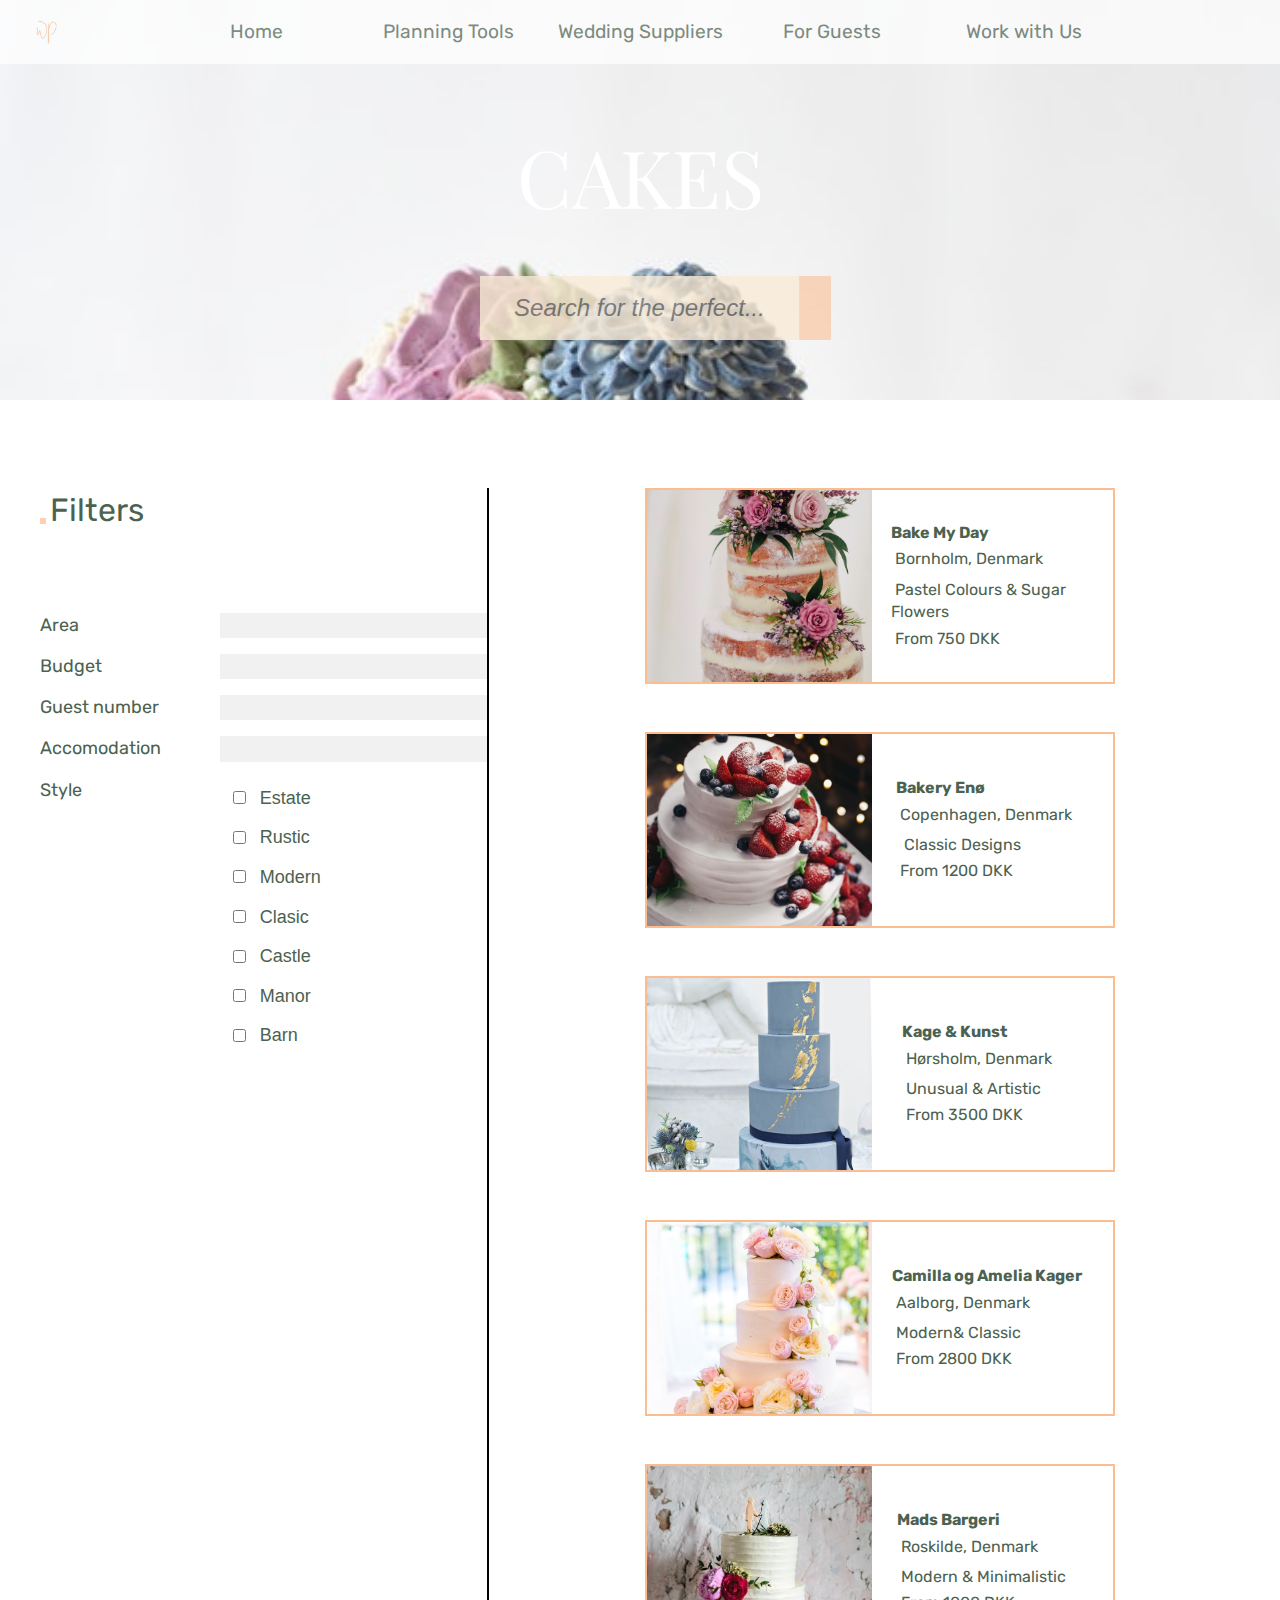
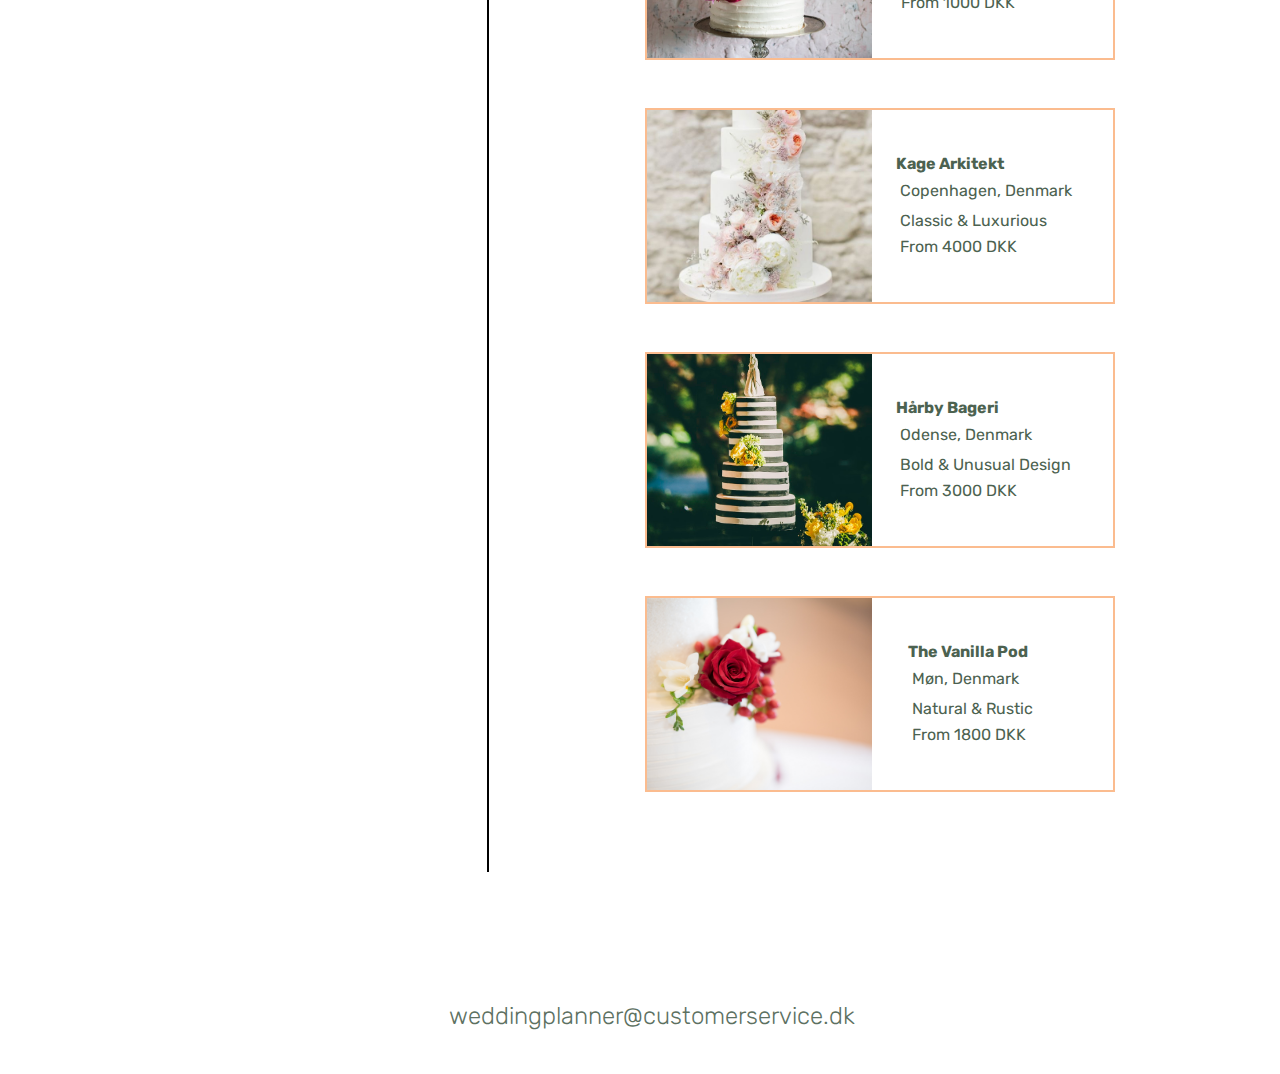
<file: html/bakeri.html>
<!DOCTYPE html>
<html lang="en">
<head>
	<title>Bakeries</title>
	<meta charset="utf-8">
	<meta name="viewport" content="width=device-width">
	<link rel="stylesheet" href="../css/supplier.css" type="text/css">
	<!-- Link to external source of the icons -->
	<link rel="stylesheet" href="https://use.fontawesome.com/releases/v5.7.0/css/all.css" integrity="sha384-lZN37f5QGtY3VHgisS14W3ExzMWZxybE1SJSEsQp9S+oqd12jhcu+A56Ebc1zFSJ" crossorigin="anonymous">
	<link href="https://fonts.googleapis.com/css?family=Khmer" rel="stylesheet">
	<script src="../js/supplier.js"></script>
</head>

<body>
	<!-- Navigation -->
	<header>
		<!-- Burger menu -->			
		<section class="" id="nav-bar">
			<!--Checkbox to toggle the burger menu-->
			<input id="togglemenu" type="checkbox" />
			<!--Label for the checkbox to turn ON-->
			<label id="menuon" for="togglemenu"></label>
			<!--Label for X in burger menu-->
			<label id="x" for="togglemenu"><i class="far fa-times-circle fa-1x" aria-hidden="true"></i></label>
			<!--Label for the checkbox to turn OFF-->
			<label id="menuoff" for="togglemenu"></label>
			<!--Navigation bar-->
			<nav>
				<!--Links in Navbar-->
				<a href="index.html">Home</a>
				<section class="dropdown">
					<a href="#">Planning Tools</a>
						<ul class="dropdown-content">
							<li><a href="profile.html">My Information</a></li>
							<li><a href="profile.html">Checklist</a></li>
							<li><a href="profile.html">Inspiration</a></li>
							<li><a href="profile.html">Favorites</a></li>
							<li><a href="profile.html">Guest List</a></li>
							<li><a href="profile.html">Messages</a></li>
						</ul>
				</section>
				<section class="dropdown">
					<a href="#">Wedding Suppliers</a>
						<ul class="dropdown-content">
							<li><a href="venue.html">Venues</a></li>
							<li><a href="photographer.html">Photographers</a></li>
							<li><a href="florist.html">Florists</a></li>
							<li><a href="bakeri.html">Bakers</a></li>
							<li><a href="dress.html">Dresses</a></li>
						</ul>
				</section>
				<a href="guest.html">For Guests</a>
				<a href="collaborator.html">Work with Us</a>
			</nav>
			<!--Burger Menu lines-->
			<span></span>
			<span></span>
			<span></span>
		</section>
		<!-- Logo -->
		<a href="home.html" id="logo"><img src="../resources/logo.jpg" alt="logo"></a>
		<!-- Login function -->
		<button id="login-btn" onclick="openLogin()"><i class="far fa-user fa-2x" aria-hidden="true"></i></button>
    </header>

    <!-- The content of the page -->
    <main>
    	<!-- The background image and the search bar -->
		<section class="search-for-supplier" id="search-for-bakeri">
			<h1 class="page-title">Cakes</h1>
			<!-- Search bar + filter btn and search btn -->
			<article>
				<button class="button" id="filter-btn-mobile" type="submit"><i class="fas fa-sliders-h fa-2x"></i></button>
				<input type="text" onkeyup="myFunction()" placeholder="Search for the perfect...">
				<button class="button" id="search-btn" type="submit"><i class="fas fa-search fa-2x"></i></button>
			</article>
		</section>

		<!-- Scroll down list of suppliers and the filter search -->
		<section id="list-section">
			<i class="fas fa-angle-down fa-2x" id="arrow-down"></i>
			<!-- Left side of the page, the filter functions -->
			<section id="filter-section">
				<!-- Container with the filter label and the button -->
				<article id="filter-container">
					<button class="button" id="filter-btn-web" type="submit"><i class="fas fa-sliders-h fa-2x"></i></button>
					<label id="filter-functions-label">Filters</label>
				</article>
				
				<!-- Filter search form -->
				<form action="/action_page.php" class="form-container" id="filter-form">
					<span style="white-space:nowrap" id="area-filter">
						<label class="filter-list-label" for="area">Area</label>
						<input type="text" class="checkbox-input" id="area">
					</span>
					<span style="white-space:nowrap" id="budget-filter">
						<label class="filter-list-label">Budget</label>
						<input type="text" class="checkbox-input" id="burget">
					</span>
					<span style="white-space:nowrap" id="guest-filter">
						<label class="filter-list-label">Guest number</label>
						<input type="text" class="checkbox-input" id="guest-no">
					</span>
					<span style="white-space:nowrap" id="accomodation-filter">
						<label class="filter-list-label">Accomodation</label>
						<input type="text" class="checkbox-input" id="accomodation">
					</span>
					<div>
						<label class="filter-list-label">Style</label>
						<ul id="checkbox-filter-list">
							<li><input type="checkbox"><label class="checkbox-li">Estate</label></li>
							<li><input type="checkbox"><label class="checkbox-li">Rustic</label></li>
							<li><input type="checkbox"><label class="checkbox-li">Modern</label></li>
							<li><input type="checkbox"><label class="checkbox-li">Clasic</label></li>
							<li><input type="checkbox"><label class="checkbox-li">Castle</label></li>
							<li><input type="checkbox"><label class="checkbox-li">Manor</label></li>
							<li><input type="checkbox"><label class="checkbox-li">Barn</label></li>
						</ul>
					</div>
				</form>
			</section>

			<!-- Right side of the page, the list with suppliers -->
			<ul id="list-of-suppliers">
				<li>
					<span class="item" id="bakeri1"></span>
					<section class="image-label">
						<article class="icons">
							<i class="far fa-heart fa-2x"></i>
							<i class="fas fa-info fa-2x"></i>
						</article>
						<table>
							<tr><td><b>Bake My Day</b></td></tr>
							<tr><td><i class="fas fa-map-marker-alt"></i>&nbsp;Bornholm, Denmark</td></tr>
							<td></td>
							<tr><td><i class="fas fa-palette"></i>&nbsp;Pastel Colours &amp; Sugar Flowers </td></tr>
							<tr><td><i class="fas fa-coins"></i>&nbsp;From 750 DKK</td></tr>
						</table>
					</section>
				</li>
				<li>
					<span class="item" id="bakeri2"></span>
					<section class="image-label">
						<article class="icons">
							<i class="far fa-heart fa-2x"></i>
							<i class="fas fa-info fa-2x"></i>
						</article>
						<table>
							<tr><td><b>Bakery Enø</b></td></tr>
							<tr><td><i class="fas fa-map-marker-alt"></i>&nbsp;Copenhagen, Denmark</td></tr>
							<td></td>
							<tr><td><i class="fas fa-palette"></i>&nbsp; Classic Designs </td></tr>
							<tr><td><i class="fas fa-coins"></i>&nbsp;From 1200 DKK</td></tr>
						</table>
					</section>
				</li>
				<li>
					<span class="item" id="bakeri3"></span>
					<section class="image-label">
						<article class="icons">
							<i class="far fa-heart fa-2x"></i>
							<i class="fas fa-info fa-2x"></i>
						</article>
						<table>
							<tr><td><b>Kage &amp; Kunst</b></td></tr>
							<tr><td><i class="fas fa-map-marker-alt"></i>&nbsp;Hørsholm, Denmark</td></tr>
							<td></td>
							<tr><td><i class="fas fa-palette"></i>&nbsp;Unusual &amp; Artistic</td></tr>
							<tr><td><i class="fas fa-coins"></i>&nbsp;From 3500 DKK</td></tr>
						</table>
					</section>
				</li>
				<li>
					<span class="item" id="bakeri4"></span>
					<section class="image-label">
						<article class="icons">
							<i class="far fa-heart fa-2x"></i>
							<i class="fas fa-info fa-2x"></i>
						</article>
						<table>
							<tr><td><b>Camilla og Amelia Kager</b></td></tr>
							<tr><td><i class="fas fa-map-marker-alt"></i>&nbsp;Aalborg, Denmark</td></tr>
							<td></td>
							<tr><td><i class="fas fa-palette"></i>&nbsp;Modern&amp; Classic</td></tr>
							<tr><td><i class="fas fa-coins"></i>&nbsp;From 2800 DKK</td></tr>
						</table>
					</section>
				</li>
				<li>
					<span class="item" id="bakeri5"></span>
					<section class="image-label">
						<article class="icons">
							<i class="far fa-heart fa-2x"></i>
							<i class="fas fa-info fa-2x"></i>
						</article>
						<table>
							<tr><td><b>Mads Bargeri</b></td></tr>
							<tr><td><i class="fas fa-map-marker-alt"></i>&nbsp;Roskilde, Denmark</td></tr>
							<td></td>			
							<tr><td><i class="fas fa-palette"></i>&nbsp;Modern &amp; Minimalistic </td></tr>
							<tr><td><i class="fas fa-coins"></i>&nbsp;From 1000 DKK</td></tr>
						</table>
					</section>
				</li>
				<li>
					<span class="item" id="bakeri6"></span>
					<section class="image-label">
						<article class="icons">
							<i class="far fa-heart fa-2x"></i>
							<i class="fas fa-info fa-2x"></i>
						</article>
						<table>
							<tr><td><b>Kage Arkitekt</b></td></tr>
							<tr><td><i class="fas fa-map-marker-alt"></i>&nbsp;Copenhagen, Denmark</td></tr>
							<td></td>
							<tr><td><i class="fas fa-palette"></i>&nbsp;Classic &amp; Luxurious</td></tr>
							<tr><td><i class="fas fa-coins"></i>&nbsp;From 4000 DKK</td></tr>
						</table>
					</section>
				</li>
				<li>
					<span class="item" id="bakeri7"></span>
					<section class="image-label">
						<article class="icons">
							<i class="far fa-heart fa-2x"></i>
							<i class="fas fa-info fa-2x"></i>
						</article>
						<table>
							<tr><td><b>Hårby Bageri</b></td></tr>
							<tr><td><i class="fas fa-map-marker-alt"></i>&nbsp;Odense, Denmark</td></tr>
							<td></td>
							<tr><td><i class="fas fa-palette"></i>&nbsp;Bold &amp; Unusual Design</td></tr>
							<tr><td><i class="fas fa-coins"></i>&nbsp;From 3000 DKK</td></tr>
						</table>
					</section>
				</li>
				<li>
					<span class="item" id="bakeri8"></span>
					<section class="image-label">
						<article class="icons">
							<i class="far fa-heart fa-2x"></i>
							<i class="fas fa-info fa-2x"></i>
						</article>
						<table>
							<tr><td><b>The Vanilla Pod</b></td></tr>
							<tr><td><i class="fas fa-map-marker-alt"></i>&nbsp;Møn, Denmark</td></tr>
							<td></td>
							<tr><td><i class="fas fa-palette"></i>&nbsp;Natural &amp; Rustic </td></tr>
							<tr><td><i class="fas fa-coins"></i>&nbsp;From 1800 DKK</td></tr>
						</table>
					</section>
				</li>
			</ul>
		</section>

		<!-- Back to top function -->
		<button onclick="topFunction()" id="back-to-top" title="Go to top"><i class="fas fa-arrow-up"></i></button>
    </main>

    <!-- Contact information and social media icons -->
	<footer>
		<ul>
		    <a href="#"><i class="fab fa-facebook-f"></i></a>
			<a href="#"><i class="fab fa-twitter "></i></a> 
			<a href="#"><i class="fab fa-instagram "></i></a>
  		</ul>
		<h5>weddingplanner@customerservice.dk</h5>
	</footer>
	
	<!-- Sign up || Login -->
	<div class="form-popup" id="account-pop-up">
		<form action="/action_page.php" class="form-container" method="post" name="questions">
			<div class="exit-row">
				<div class="exit-col">
					<i class="far fa-times-circle fa-2x" onclick="closeLogin()" aria-hidden="true"></i> 
				</div>
			</div>

			<div class="btn-row">
				<div class="col-25">
					<button type="submit" class="login-btn" onclick="window.open('under-construction.html');">Sign up</button>
				</div>
			</div>

			<div class="btn-row">
				<div class="col-25">
					<button type="submit" class="login-btn" onclick="window.open('under-construction.html');">Login</button>
				</div>
			</div>
		</form>
	</div>

	<!-- Login  -->
	<section class="form-popup" id="login-form">
		<form action="/action_page.php" class="form-container" method="post" name="questions">		<div class="exit-row">
				<div class="exit-col">
					<i class="far fa-times-circle fa-3x" onclick="closeForm()" aria-hidden="true"></i> 
				</div>
			</div>

			<div class="email-row">
				<div class="col-25">
					<label for="email">Email Address</label>
				</div>
				<div class="col-75">
					<input type="email" id="email" name="email" required>
				</div>
			</div>

			<div class="password-row">
				<div class="col-25">
					<label for="password">Password</label>
				</div>
				<div class="col-75">
					<input type="password" id="password" name="password" required>
				</div>
			</div>

			<div class="login-row">
				<div class="col-25">
					<button type="submit" class="login-btn">Login</button>
				</div>
			</div>
		</form>
	</section>
	<script>
		// When the user scrolls down 150px from the top of the document, show the button
		window.onscroll = function() {
			scrollFunction()
		};
	</script>
</body>
</html>
</file>
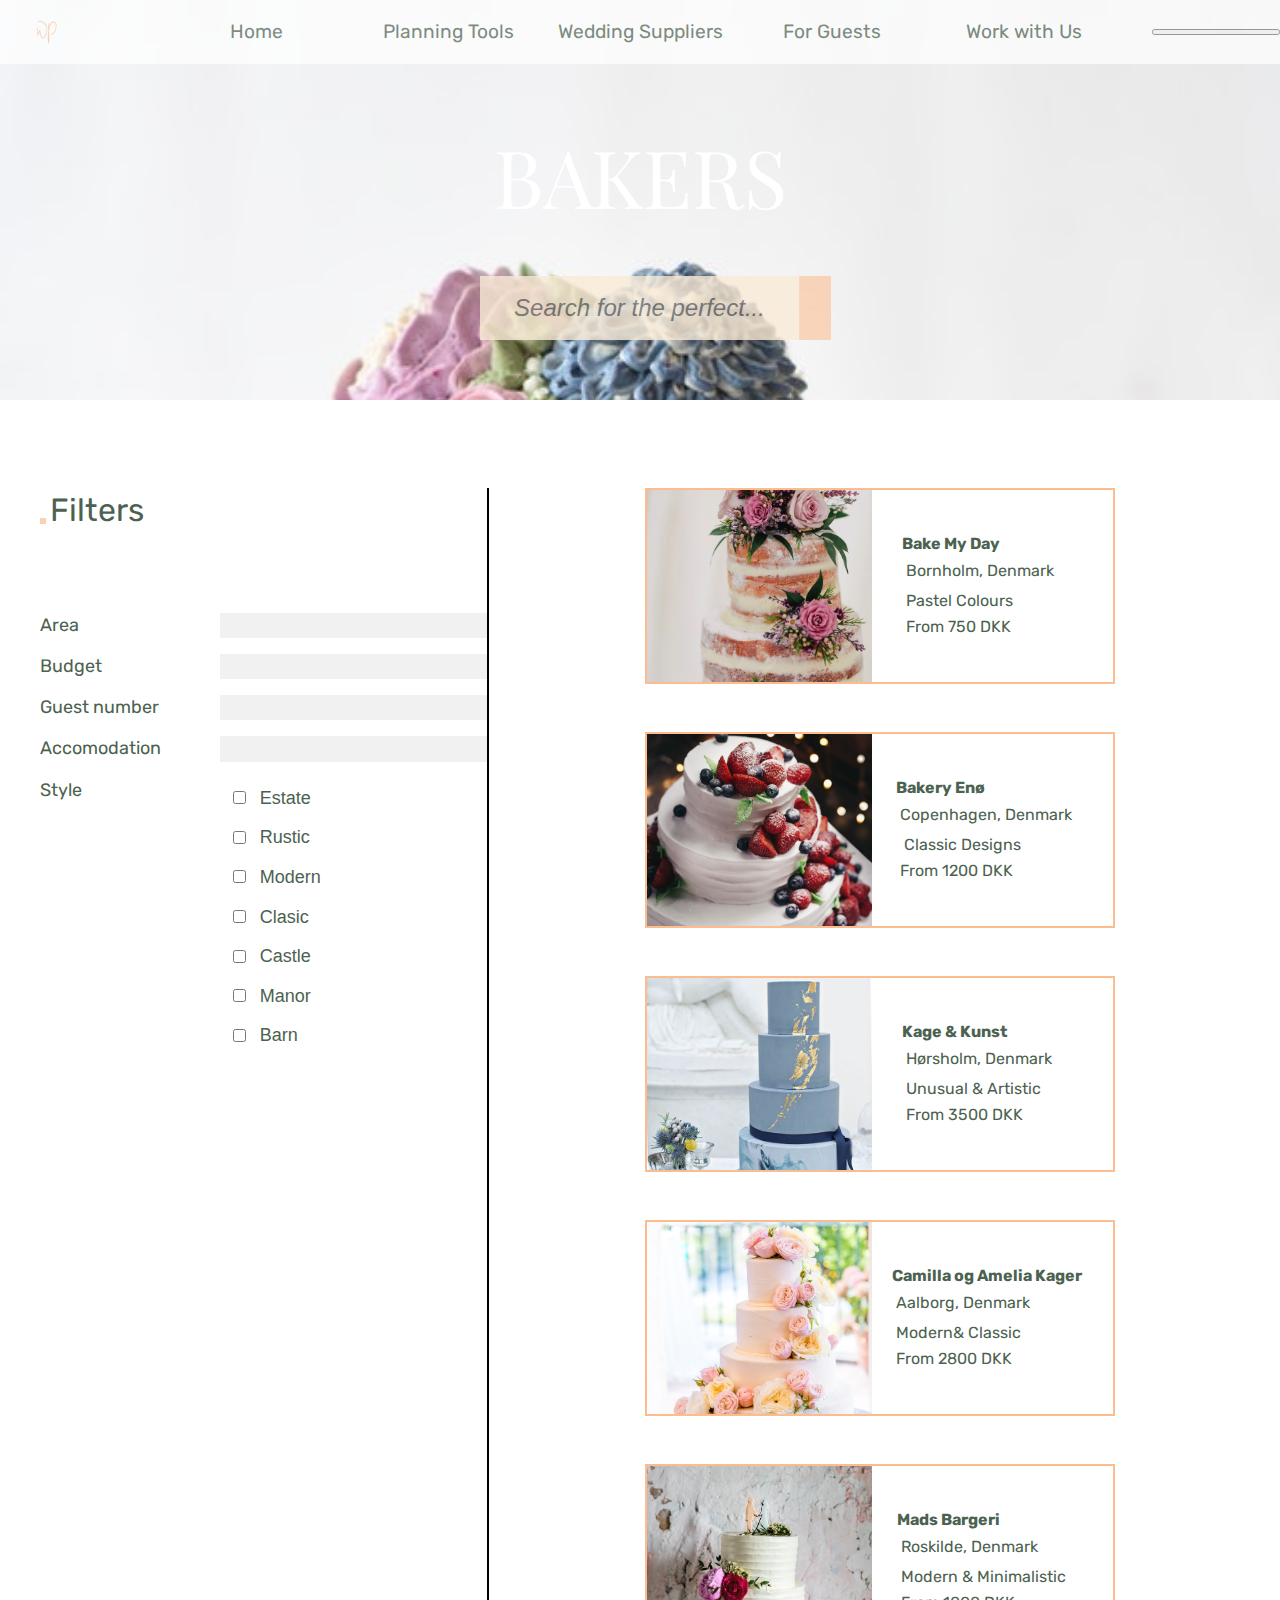
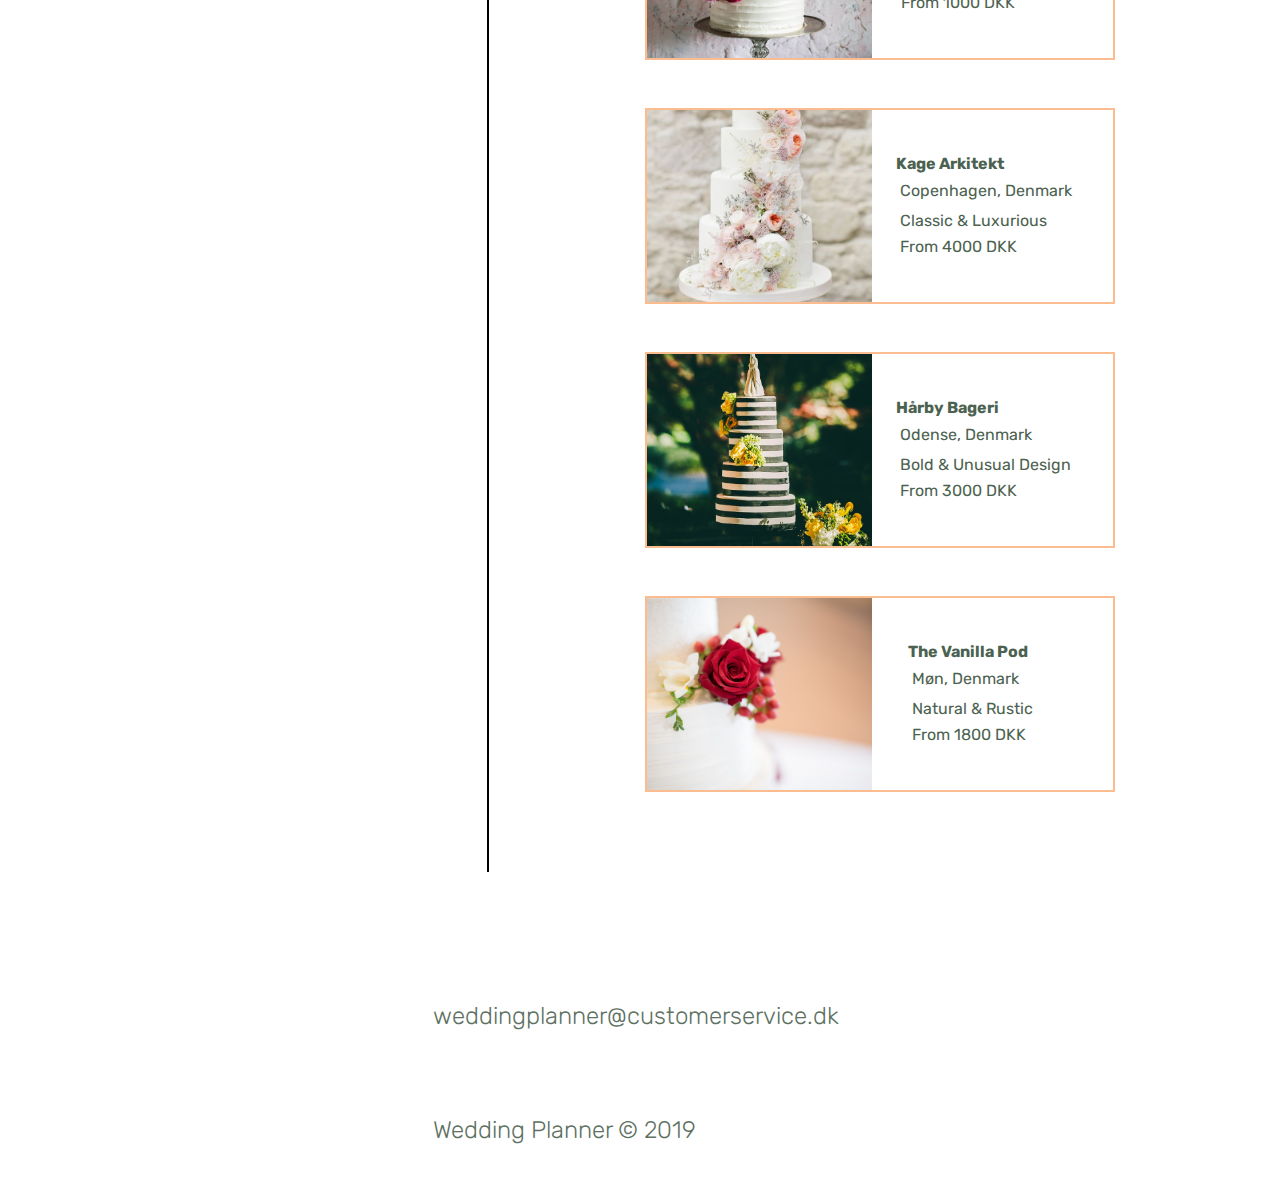
<file: html/cake.html>
<!DOCTYPE html>
<html lang="en">
<head>
	<title>Bakers</title>
	<meta charset="utf-8">
	<meta name="viewport" content="width=device-width">
	<link rel="stylesheet" href="../css/supplier.css" type="text/css">
	<!-- Link to external source of the icons -->
	<link rel="stylesheet" href="https://use.fontawesome.com/releases/v5.7.0/css/all.css" integrity="sha384-lZN37f5QGtY3VHgisS14W3ExzMWZxybE1SJSEsQp9S+oqd12jhcu+A56Ebc1zFSJ" crossorigin="anonymous">
	<link href="https://fonts.googleapis.com/css?family=Khmer" rel="stylesheet">
	<script src="../js/supplier.js"></script>
</head>

<body>
	<!-- Navigation -->
	<header>
		<!-- Login function -->
		<button id="account-btn" aria-label="sign-in-button" onclick="openAccount()"><i class="far fa-user fa-1x" aria-hidden="true"></i></button>
		<!-- Logo -->
		<a href="index.html" id="logo"><img src="../resources/logo.png" alt="logo"></a>
		<!-- Burger menu -->			
		<section class="" id="nav-bar">
			<!--Checkbox to toggle the burger menu-->
			<input id="togglemenu" type="checkbox" />
			<!--Label for the checkbox to turn ON-->
			<label id="menuon" for="togglemenu"></label>
			<!--Label for X in burger menu-->
			<label id="x" for="togglemenu"><i class="far fa-times-circle fa-1x" aria-hidden="true"></i></label>
			<!--Label for the checkbox to turn OFF-->
			<label id="menuoff" for="togglemenu"></label>
			<!--Navigation bar-->
			<!--Navigation bar-->
			<nav>
					<!--Links in Navbar-->
					<a href="index.html">Home</a>
					<section class="dropdown">
						<a href="under-construction.html">Planning Tools</a>
							<ul class="dropdown-content">
								<li><a href="profile.html">My Information</a></li>
								<li><a href="profile.html">Checklist</a></li>
								<li><a href="profile.html">Inspiration</a></li>
								<li><a href="profile.html">Favorites</a></li>
								<li><a href="profile.html">Guest List</a></li>
								<li><a href="profile.html">Messages</a></li>
							</ul>
					</section>
					<section class="dropdown">
						<a href="venue.html">Wedding Suppliers</a>
							<ul class="dropdown-content">
								<li><a href="venue.html">Venues</a></li>
								<li><a href="photographer.html">Photographers</a></li>
								<li><a href="florist.html">Florists</a></li>
								<li><a href="cake.html">Bakers</a></li>
								<li><a href="dress.html">Dresses</a></li>
							</ul>
					</section>
					<a href="guest.html">For Guests</a>
					<a href="collaborator.html">Work with Us</a>
				</nav>
			<!--Burger Menu lines-->
			<span></span>
			<span></span>
			<span></span>
		</section>
    </header>

    <!-- The content of the page -->
    <main>
    	<!-- The background image and the search bar -->
		<section class="search-for-supplier" id="search-for-bakeri">
			<h1 class="page-title">Bakers</h1>
			<!-- Search bar + filter btn and search btn -->
			<article>
				<button class="button" id="filter-btn-mobile" type="submit"><i class="fas fa-sliders-h fa-2x"></i></button>
				<input type="text" onkeyup="myFunction()" placeholder="Search for the perfect...">
				<button class="button" id="search-btn" type="submit"><i class="fas fa-search fa-2x"></i></button>
			</article>
		</section>

		<!-- Scroll down list of suppliers and the filter search -->
		<section id="list-section">
			<i class="fas fa-angle-down fa-2x" id="arrow-down"></i>
			<!-- Left side of the page, the filter functions -->
			<section id="filter-section">
				<!-- Container with the filter label and the button -->
				<article id="filter-container">
					<button class="button" id="filter-btn-web" type="submit"><i class="fas fa-sliders-h fa-2x"></i></button>
					<label id="filter-functions-label">Filters</label>
				</article>
				
				<!-- Filter search form -->
				<form action="/action_page.php" class="form-container" id="filter-form">
					<span style="white-space:nowrap" id="area-filter">
						<label class="filter-list-label" for="area">Area</label>
						<input type="text" class="checkbox-input" id="area">
					</span>
					<span style="white-space:nowrap" id="budget-filter">
						<label class="filter-list-label">Budget</label>
						<input type="text" class="checkbox-input" id="burget">
					</span>
					<span style="white-space:nowrap" id="guest-filter">
						<label class="filter-list-label">Guest number</label>
						<input type="text" class="checkbox-input" id="guest-no">
					</span>
					<span style="white-space:nowrap" id="accomodation-filter">
						<label class="filter-list-label">Accomodation</label>
						<input type="text" class="checkbox-input" id="accomodation">
					</span>
					<div>
						<label class="filter-list-label">Style</label>
						<ul id="checkbox-filter-list">
							<li><input type="checkbox"><label class="checkbox-li">Estate</label></li>
							<li><input type="checkbox"><label class="checkbox-li">Rustic</label></li>
							<li><input type="checkbox"><label class="checkbox-li">Modern</label></li>
							<li><input type="checkbox"><label class="checkbox-li">Clasic</label></li>
							<li><input type="checkbox"><label class="checkbox-li">Castle</label></li>
							<li><input type="checkbox"><label class="checkbox-li">Manor</label></li>
							<li><input type="checkbox"><label class="checkbox-li">Barn</label></li>
						</ul>
					</div>
				</form>
			</section>

			<!-- Right side of the page, the list with suppliers -->
			<ul id="list-of-suppliers">
				<li>
					<span class="item" id="bakeri1"></span>
					<section class="image-label">
						<article class="icons">
							<i class="fas fa-heart fa-2x"></i>
							<i class="fas fa-info fa-2x"></i>
						</article>
						<table>
							<tr><td><b>Bake My Day</b></td></tr>
							<tr><td><i class="fas fa-map-marker-alt"></i>&nbsp;Bornholm, Denmark</td></tr>
							<td></td>
							<tr><td><i class="fas fa-palette"></i>&nbsp;Pastel Colours  </td></tr>
							<tr><td><i class="fas fa-coins"></i>&nbsp;From 750 DKK</td></tr>
						</table>
					</section>
				</li>
				<li>
					<span class="item" id="bakeri2"></span>
					<section class="image-label">
						<article class="icons">
							<i class="fas fa-heart fa-2x"></i>
							<i class="fas fa-info fa-2x"></i>
						</article>
						<table>
							<tr><td><b>Bakery Enø</b></td></tr>
							<tr><td><i class="fas fa-map-marker-alt"></i>&nbsp;Copenhagen, Denmark</td></tr>
							<td></td>
							<tr><td><i class="fas fa-palette"></i>&nbsp; Classic Designs </td></tr>
							<tr><td><i class="fas fa-coins"></i>&nbsp;From 1200 DKK</td></tr>
						</table>
					</section>
				</li>
				<li>
					<span class="item" id="bakeri3"></span>
					<section class="image-label">
						<article class="icons">
							<i class="fas fa-heart fa-2x"></i>
							<i class="fas fa-info fa-2x"></i>
						</article>
						<table>
							<tr><td><b>Kage &amp; Kunst</b></td></tr>
							<tr><td><i class="fas fa-map-marker-alt"></i>&nbsp;Hørsholm, Denmark</td></tr>
							<td></td>
							<tr><td><i class="fas fa-palette"></i>&nbsp;Unusual &amp; Artistic</td></tr>
							<tr><td><i class="fas fa-coins"></i>&nbsp;From 3500 DKK</td></tr>
						</table>
					</section>
				</li>
				<li>
					<span class="item" id="bakeri4"></span>
					<section class="image-label">
						<article class="icons">
							<i class="fas fa-heart fa-2x"></i>
							<i class="fas fa-info fa-2x"></i>
						</article>
						<table>
							<tr><td><b>Camilla og Amelia Kager</b></td></tr>
							<tr><td><i class="fas fa-map-marker-alt"></i>&nbsp;Aalborg, Denmark</td></tr>
							<td></td>
							<tr><td><i class="fas fa-palette"></i>&nbsp;Modern&amp; Classic</td></tr>
							<tr><td><i class="fas fa-coins"></i>&nbsp;From 2800 DKK</td></tr>
						</table>
					</section>
				</li>
				<li>
					<span class="item" id="bakeri5"></span>
					<section class="image-label">
						<article class="icons">
							<i class="fas fa-heart fa-2x"></i>
							<i class="fas fa-info fa-2x"></i>
						</article>
						<table>
							<tr><td><b>Mads Bargeri</b></td></tr>
							<tr><td><i class="fas fa-map-marker-alt"></i>&nbsp;Roskilde, Denmark</td></tr>
							<td></td>			
							<tr><td><i class="fas fa-palette"></i>&nbsp;Modern &amp; Minimalistic </td></tr>
							<tr><td><i class="fas fa-coins"></i>&nbsp;From 1000 DKK</td></tr>
						</table>
					</section>
				</li>
				<li>
					<span class="item" id="bakeri6"></span>
					<section class="image-label">
						<article class="icons">
							<i class="fas fa-heart fa-2x"></i>
							<i class="fas fa-info fa-2x"></i>
						</article>
						<table>
							<tr><td><b>Kage Arkitekt</b></td></tr>
							<tr><td><i class="fas fa-map-marker-alt"></i>&nbsp;Copenhagen, Denmark</td></tr>
							<td></td>
							<tr><td><i class="fas fa-palette"></i>&nbsp;Classic &amp; Luxurious</td></tr>
							<tr><td><i class="fas fa-coins"></i>&nbsp;From 4000 DKK</td></tr>
						</table>
					</section>
				</li>
				<li>
					<span class="item" id="bakeri7"></span>
					<section class="image-label">
						<article class="icons">
							<i class="fas fa-heart fa-2x"></i>
							<i class="fas fa-info fa-2x"></i>
						</article>
						<table>
							<tr><td><b>Hårby Bageri</b></td></tr>
							<tr><td><i class="fas fa-map-marker-alt"></i>&nbsp;Odense, Denmark</td></tr>
							<td></td>
							<tr><td><i class="fas fa-palette"></i>&nbsp;Bold &amp; Unusual Design</td></tr>
							<tr><td><i class="fas fa-coins"></i>&nbsp;From 3000 DKK</td></tr>
						</table>
					</section>
				</li>
				<li>
					<span class="item" id="bakeri8"></span>
					<section class="image-label">
						<article class="icons">
							<i class="fas fa-heart fa-2x"></i>
							<i class="fas fa-info fa-2x"></i>
						</article>
						<table>
							<tr><td><b>The Vanilla Pod</b></td></tr>
							<tr><td><i class="fas fa-map-marker-alt"></i>&nbsp;Møn, Denmark</td></tr>
							<td></td>
							<tr><td><i class="fas fa-palette"></i>&nbsp;Natural &amp; Rustic </td></tr>
							<tr><td><i class="fas fa-coins"></i>&nbsp;From 1800 DKK</td></tr>
						</table>
					</section>
				</li>
			</ul>
		</section>

		<!-- Back to top function -->
		<button onclick="topFunction()" id="back-to-top" title="Go to top"><i class="fas fa-arrow-up fa-1x"></i></button>
    </main>

	<!-- Contact information and social media icons -->
	<footer>
			<ul>
				<li>
					<a aria-label="link to facebook" href="#"><i class="fab fa-facebook-f"></i></a>
					<a aria-label="link to twitter" href="#"><i class="fab fa-twitter "></i></a>
					<a aria-label="link to instagram" href="#"><i class="fab fa-instagram "></i></a>
				</li>
				<li>
					<h5>weddingplanner@customerservice.dk</h5>
				</li>
				<li>
					<h5 class="copyright-txt">Wedding Planner © 2019</h5>
				</li>
			</ul>
		</footer>
	
	<!-- Account form -->
	<div class="form-popup" id="account-form">
		<form action="/action_page.php" class="form-container" id="account-form-container">
			<div class="exit-row">
				<div class="exit-col">
					<i class="far fa-times-circle fa-2x" onclick="closeAccount()" aria-hidden="true"></i> 
				</div>
			</div>

			<div class="btn-row">
				<div class="col-25">
					<button type="submit" class="account-form-btn" id="sign-up-btn" onclick="openSignup()">Sign up</button>
				</div>
			</div>

			<div class="btn-row">
				<div class="col-25">
					<button type="submit" class="account-form-btn" id="login-btn" onclick="openLogin()">Login</button>
				</div>
			</div>
		</form>
	</div>

	<!-- Signup form -->
	<section class="form-popup" id="signup-form">
		<form action="/action_page.php" class="form-container" method="post" name="questions">		<div class="exit-row">
				<div class="exit-col">
					<i class="far fa-times-circle fa-3x" onclick="closeSignup()" aria-hidden="true"></i> 
				</div>
			</div>

			<div class="name-row">
				<div class="col-25">
					<label for="name">Name</label>
				</div>
				<div class="col-75">
					<input type="text" id="name" name="name" required>
				</div>
			</div>
			
			<div class="surname-row">
				<div class="col-25">
					<label for="surname">Surname</label>
				</div>
				<div class="col-75">
					<input type="text" id="surname" name="surname" required>
				</div>
			</div>
			
			<div class="email-row">
				<div class="col-25">
					<label for="email">Email Address</label>
				</div>
				<div class="col-75">
					<input type="email" class="email" name="email" required>
				</div>
			</div>

			<div class="password-row">
				<div class="col-25">
					<label for="password">Password</label>
				</div>
				<div class="col-75">
					<input type="password" class="password" name="password" required>
				</div>
			</div>
			
			<div class="repeat-password-row">
				<div class="col-25">
					<label for="repeat-password">Repeat password</label>
				</div>
				<div class="col-75">
					<input type="password" id="repeat-password" name="repeat-password" required>
				</div>
			</div>

			<div class="login-row">
				<div class="col-25">
					<button type="submit" class="account-form-btn" aria-label="create account" id="create-account-btn">Create account</button>
				</div>
			</div>
		</form>
	</section>
	
	
	<!-- Login form -->
	<section class="form-popup" id="login-form">
		<form action="/action_page.php" class="form-container" method="post" name="questions">		<div class="exit-row">
				<div class="exit-col">
					<i class="far fa-times-circle fa-3x" onclick="closeLogin()" aria-hidden="true"></i> 
				</div>
			</div>

			<div class="email-row">
				<div class="col-25">
					<label for="email">Email Address</label>
				</div>
				<div class="col-75">
					<input type="email" class="email" name="email" required>
				</div>
			</div>

			<div class="password-row">
				<div class="col-25">
					<label for="password">Password</label>
				</div>
				<div class="col-75">
					<input type="password" class="password" name="password" required>
				</div>
			</div>

			<div class="login-row">
				<div class="col-25">
					<button type="submit" class="account-form-btn">Login</button>
				</div>
			</div>
		</form>
	</section>
	<script>
		// When the user scrolls down 150px from the top of the document, show the button
		window.onscroll = function() {
			scrollFunction()
		};
	</script>
</body>
</html>
</file>
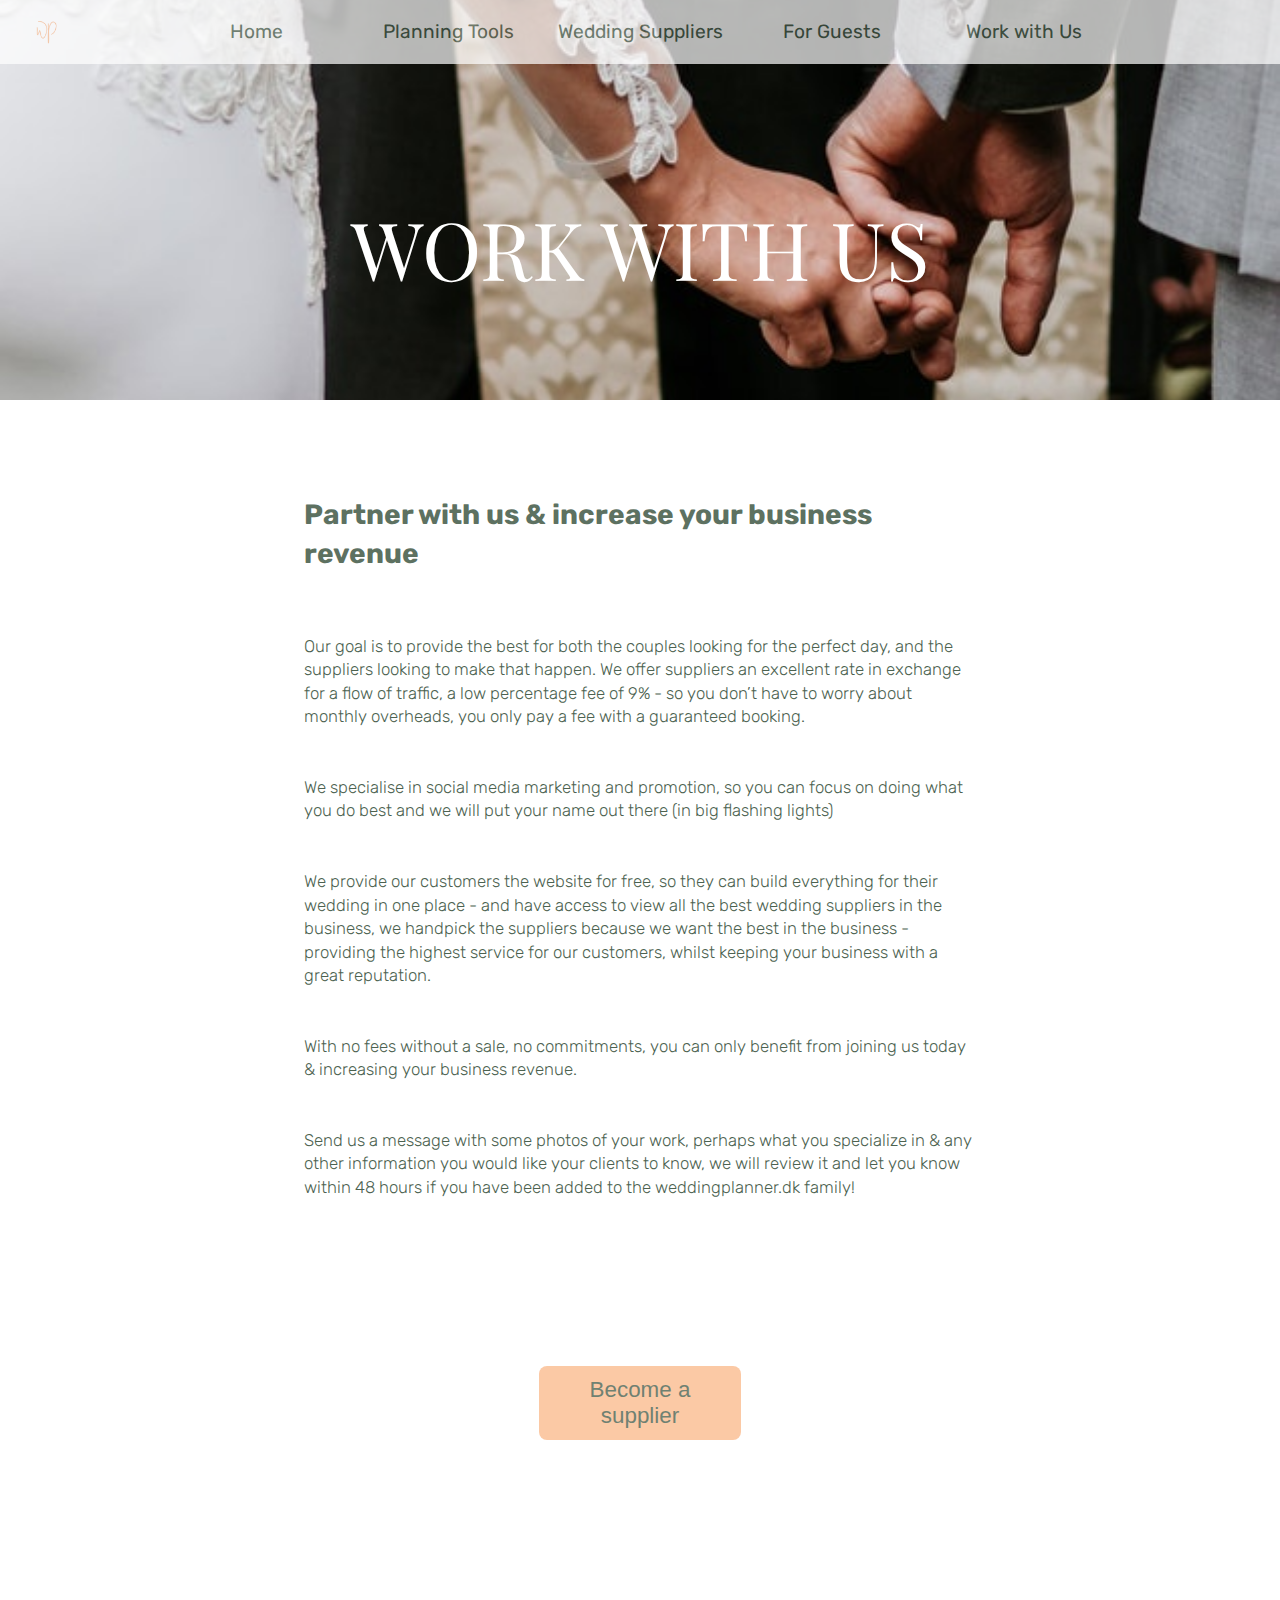
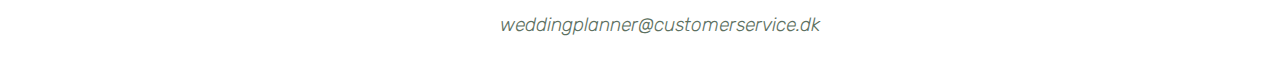
<file: html/collaborator.html>
<!DOCTYPE html>
<html lang="en">
<head>
	<title>Work with us</title>
	<meta charset="utf-8">
	<meta name="viewport" content="width=device-width">
	<link rel="stylesheet" href="../css/collaborator.css" type="text/css">
	<link rel="stylesheet" href="https://use.fontawesome.com/releases/v5.7.0/css/all.css" integrity="sha384-lZN37f5QGtY3VHgisS14W3ExzMWZxybE1SJSEsQp9S+oqd12jhcu+A56Ebc1zFSJ" crossorigin="anonymous">
	<link href="https://fonts.googleapis.com/css?family=Khmer" rel="stylesheet">
	<script src="../js/collaborator.js"></script>
</head>

<body>
	<!-- Navigation -->
	<header>
		<!-- Burger menu -->			
		<section class="" id="nav-bar">
			<!--Checkbox to toggle the burger menu-->
			<input id="togglemenu" type="checkbox" />
			<!--Label for the checkbox to turn ON-->
			<label id="menuon" for="togglemenu"></label>
			<!--Label for X in burger menu-->
			<label id="x" for="togglemenu"><i class="far fa-times-circle fa-2x" aria-hidden="true"></i></label>
			<!--Label for the checkbox to turn OFF-->
			<label id="menuoff" for="togglemenu"></label>
			<!--Navigation bar-->
			<nav>
				<!--Links in Navbar-->
				<a href="index.html">Home</a>
				<section class="dropdown">
					<a href="profile.html">Planning Tools</a>
						<ul class="dropdown-content">
							<li><a href="profile.html">My Information</a></li>
							<li><a href="profile.html">Checklist</a></li>
							<li><a href="profile.html">Inspiration</a></li>
							<li><a href="profile.html">Favorites</a></li>
							<li><a href="profile.html">Guest List</a></li>
							<li><a href="profile.html">Messages</a></li>
						</ul>
				</section>
				<section class="dropdown">
					<a href="venue.html">Wedding Suppliers</a>
						<ul class="dropdown-content">
							<li><a href="venue.html">Venues</a></li>
							<li><a href="photographer.html">Photographers</a></li>
							<li><a href="florist.html">Florists</a></li>
							<li><a href="bakeri.html">Bakers</a></li>
							<li><a href="dress.html">Dresses</a></li>
						</ul>
				</section>
				<a href="guest.html">For Guests</a>
				<a href="collaborator.html">Work with Us</a>
			</nav>
			<!--Burger Menu lines-->
			<span></span>
			<span></span>
			<span></span>
		</section>
		<!-- Logo -->
		<a href="home.html" id="logo"><img src="../resources/logo.jpg" alt="logo"></a>
		<button id="account-btn" onclick="openLogin()"><i class="far fa-user fa-2x" aria-hidden="true"></i></button>
    </header>

     <!-- The content of the page -->
    <main>
    	<!-- The background image -->
		<section class="image" id="background-img">
			<h1 class="page-title">Work with us</h1>
		</section>

		<!-- Text  -->
		<section id="page-content">
			<h2>Partner with us &amp; increase your business revenue</h2>
			<br>
			<h4>Our goal is to provide the best for both the couples looking for the perfect day, and the suppliers looking to make that happen.
			We offer suppliers an excellent rate in exchange for a flow of traffic, a low percentage fee of 9% - so you don’t have to worry about monthly overheads, you only pay a fee with a guaranteed booking.<br><br><br>We specialise in social media marketing and promotion, so you can focus on doing what you do best and we will put your name out there (in big flashing lights)<br><br><br>We provide our customers the website for free, so they can build everything for their wedding in one place - and have access to view all the best wedding suppliers in the business, we handpick the suppliers because we want the best in the business - providing the highest service for our customers, whilst keeping your business with a great reputation.<br><br><br>With no fees without a sale, no commitments, you can only benefit from joining us today &amp; increasing your business revenue.<br><br><br>Send us a message with some photos of your work, perhaps what you specialize in &amp; any other information you would like your clients to know, we will review it and let you know within 48 hours if you have been added to the weddingplanner.dk family!
			</h4>
			<br>
			<button type="submit" id="become-supplier-btn" onclick="window.open('under-construction.html');">Become a supplier</button>
		</section>
		
		
		<!-- Back to top function -->
		<button onclick="topFunction()" id="back-to-top" title="Go to top"><i class="fas fa-arrow-up"></i></button>
	</main>

		<!-- Contact information and social media icons -->
	<footer>
		<ul>
			<li>
				<a href="#"><i class="fab fa-facebook-f"></i></a>
				<a href="#"><i class="fab fa-twitter "></i></a> 
				<a href="#"><i class="fab fa-instagram "></i></a>
				<h5>weddingplanner@customerservice.dk</h5>
			</li>
		</ul>
	</footer>
	
	<!-- Sign up || Login -->
	<div class="form-section" id="account-form-section">
		<form action="/action_page.php" class="form-container" id="account-form-container">
			<div class="exit-row">
				<div class="exit-col">
					<i class="far fa-times-circle fa-2x" onclick="closeLogin()" aria-hidden="true"></i> 
				</div>
			</div>

			<div class="btn-row">
				<div class="col-25">
					<button type="submit" class="account-form-btn" id="sign-up-btn" onclick="window.open('under-construction.html');">Sign up</button>
				</div>
			</div>

			<div class="btn-row">
				<div class="col-25">
					<button type="submit" class="account-form-btn" id="login-btn" onclick="window.open('under-construction.html');">Login</button>
				</div>
			</div>
		</form>
	</div>
	
	<script>
		window.onscroll = function() {
			scrollFunction()
		};
	</script>
</body>
</html>
</file>
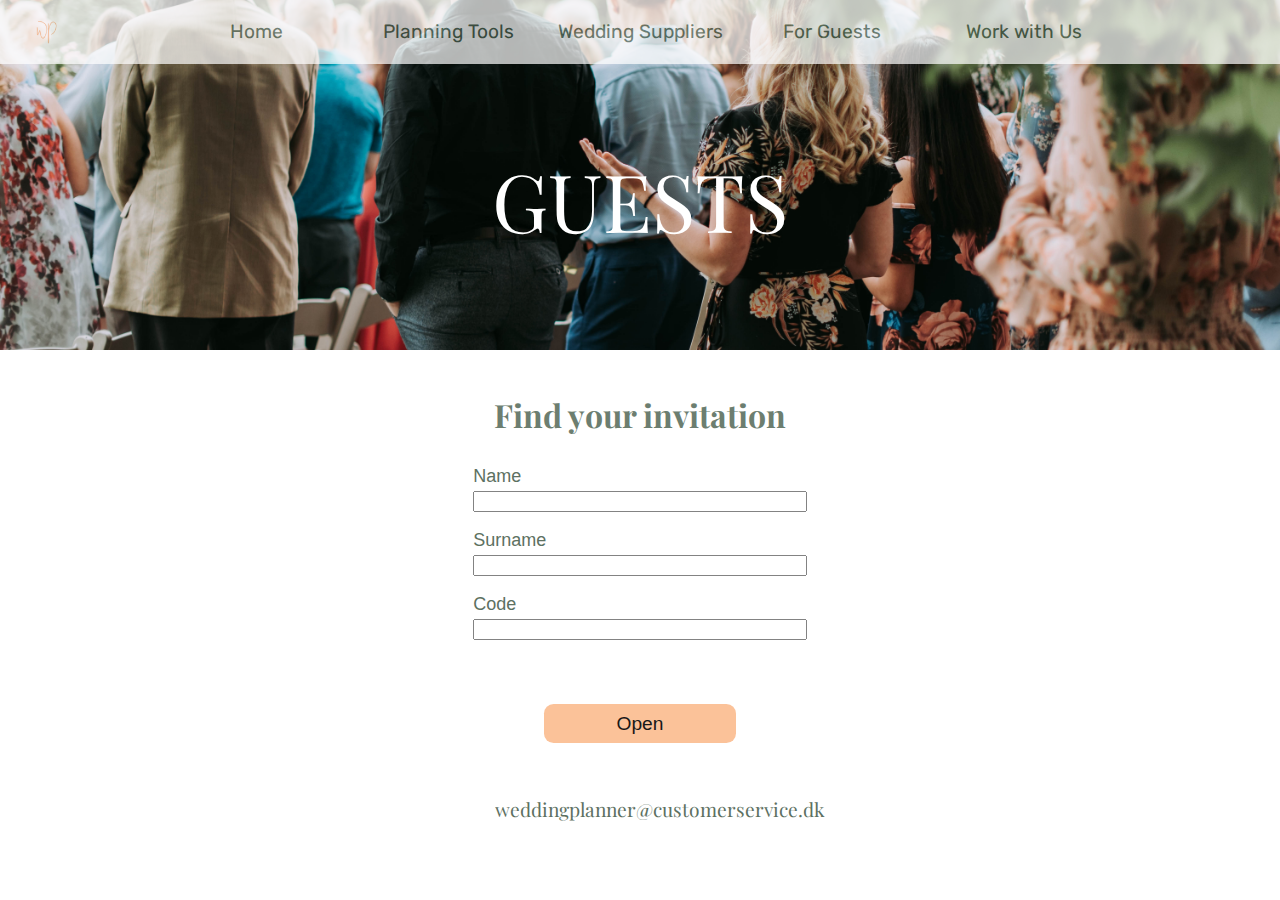
<file: html/guest.html>
<!DOCTYPE html>
<html lang="en">
<head>
	<title>Find your invitation</title>
	<meta charset="utf-8">
	<meta name="viewport" content="width=device-width">
	<link rel="stylesheet" href="../css/guest.css" type="text/css">
	<!-- Link to external source of the icons -->
	<link rel="stylesheet" href="https://use.fontawesome.com/releases/v5.7.0/css/all.css" integrity="sha384-lZN37f5QGtY3VHgisS14W3ExzMWZxybE1SJSEsQp9S+oqd12jhcu+A56Ebc1zFSJ" crossorigin="anonymous">
	<link href="https://fonts.googleapis.com/css?family=Khmer" rel="stylesheet">
	<script src="../js/guest.js"></script>
</head>

<body>
	<!-- Navigation -->
	<header>
		<!-- Burger menu -->			
		<section class="" id="nav-bar">
			<!--Checkbox to toggle the burger menu-->
			<input id="togglemenu" type="checkbox" />
			<!--Label for the checkbox to turn ON-->
			<label id="menuon" for="togglemenu"></label>
			<!--Label for X in burger menu-->
			<label id="x" for="togglemenu"><i class="far fa-times-circle fa-2x" aria-hidden="true"></i></label>
			<!--Label for the checkbox to turn OFF-->
			<label id="menuoff" for="togglemenu"></label>
			<!--Navigation bar-->
			<nav>
				<!--Links in Navbar-->
				<a href="index.html">Home</a>
				<section class="dropdown">
					<a href="#">Planning Tools</a>
						<ul class="dropdown-content">
							<li><a href="profile.html">My Information</a></li>
							<li><a href="profile.html">Checklist</a></li>
							<li><a href="profile.html">Inspiration</a></li>
							<li><a href="profile.html">Favorites</a></li>
							<li><a href="profile.html">Guest List</a></li>
							<li><a href="profile.html">Messages</a></li>
						</ul>
				</section>
				<section class="dropdown">
					<a href="#">Wedding Suppliers</a>
						<ul class="dropdown-content">
							<li><a href="venue.html">Venues</a></li>
							<li><a href="photographer.html">Photographers</a></li>
							<li><a href="florist.html">Florists</a></li>
							<li><a href="bakeri.html">Bakers</a></li>
							<li><a href="dress.html">Dresses</a></li>
						</ul>
				</section>
				<a href="guest.html">For Guests</a>
				<a href="collaborator.html">Work with Us</a>
			</nav>
			<!--Burger Menu lines-->
			<span></span>
			<span></span>
			<span></span>
		</section>
		<!-- Logo -->
		<a href="home.html" id="logo"><img src="../resources/logo.jpg" alt="logo"></a>
		<button id="account-btn" onclick="openLogin()"><i class="far fa-user fa-2x" aria-hidden="true"></i></button>
    </header>
	
	 <!-- The content of the page -->
    <main>
    	<!-- The background image -->
		<section class="image" id="background-img">
			<h1 class="page-title">Guests</h1>
		</section>
		
		<!-- Ivitation request form  -->
		<section class="form-section" id="invitation-form-section">
			<form class="form-container" id="invitation-form-container">		
				<h2 id="form-title">Find your invitation</h2>
				<div class="row">
					<div class="col-25">
						<label for="name">Name</label>
					</div>
					<div class="col-75">
						<input type="text" id="name" name="name" required>
					</div>
				</div>

				<div class="row">
					<div class="col-25">
						<label for="surname">Surname</label>
					</div>
					<div class="col-75">
						<input type="text" id="surname" name="surname" required>
					</div>
				</div>
				
				<div class="row" id="code-row">
					<div class="col-25">
						<label for="code">Code</label>
					</div>
					<div class="col-75">
						<input type="text" id="code" name="code" required>
					</div>
				</div>

				<div class="row" id="open-invitation-row">
					<div class="col-25">
						<button type="submit" id="invitation-form-btn">Open</button>
					</div>
				</div>
			</form>
		</section>
	</main>
		
	<!-- Contact information and social media icons -->
	<footer>
		<ul>
			<li>
				<a href="#"><i class="fab fa-facebook-f"></i></a>
				<a href="#"><i class="fab fa-twitter "></i></a> 
				<a href="#"><i class="fab fa-instagram "></i></a>
				<h5>weddingplanner@customerservice.dk</h5>
			</li>
		</ul>
	</footer>
	
	<!-- Sign up || Login -->
	<div class="form-section" id="account-form-section">
		<form class="form-container" id="account-form-container">
			<div class="exit-row">
				<div class="exit-col">
					<i class="far fa-times-circle fa-2x" onclick="closeLogin()" aria-hidden="true"></i> 
				</div>
			</div>

			<div class="btn-row">
				<div class="col-25">
					<button class="account-form-btn" id="sign-up-btn"><a href="http://patrunjel.com/weddingplanner.dk/html/under-construction.html"></a>Sign up</button>
				</div>
			</div>

			<div class="btn-row">
				<div class="col-25">
					<button class="account-form-btn" id="login-btn"><a href="under-construction.html"></a>Login</button>
				</div>
			</div>
		</form>
	</div>
</body>
</html>
</file>
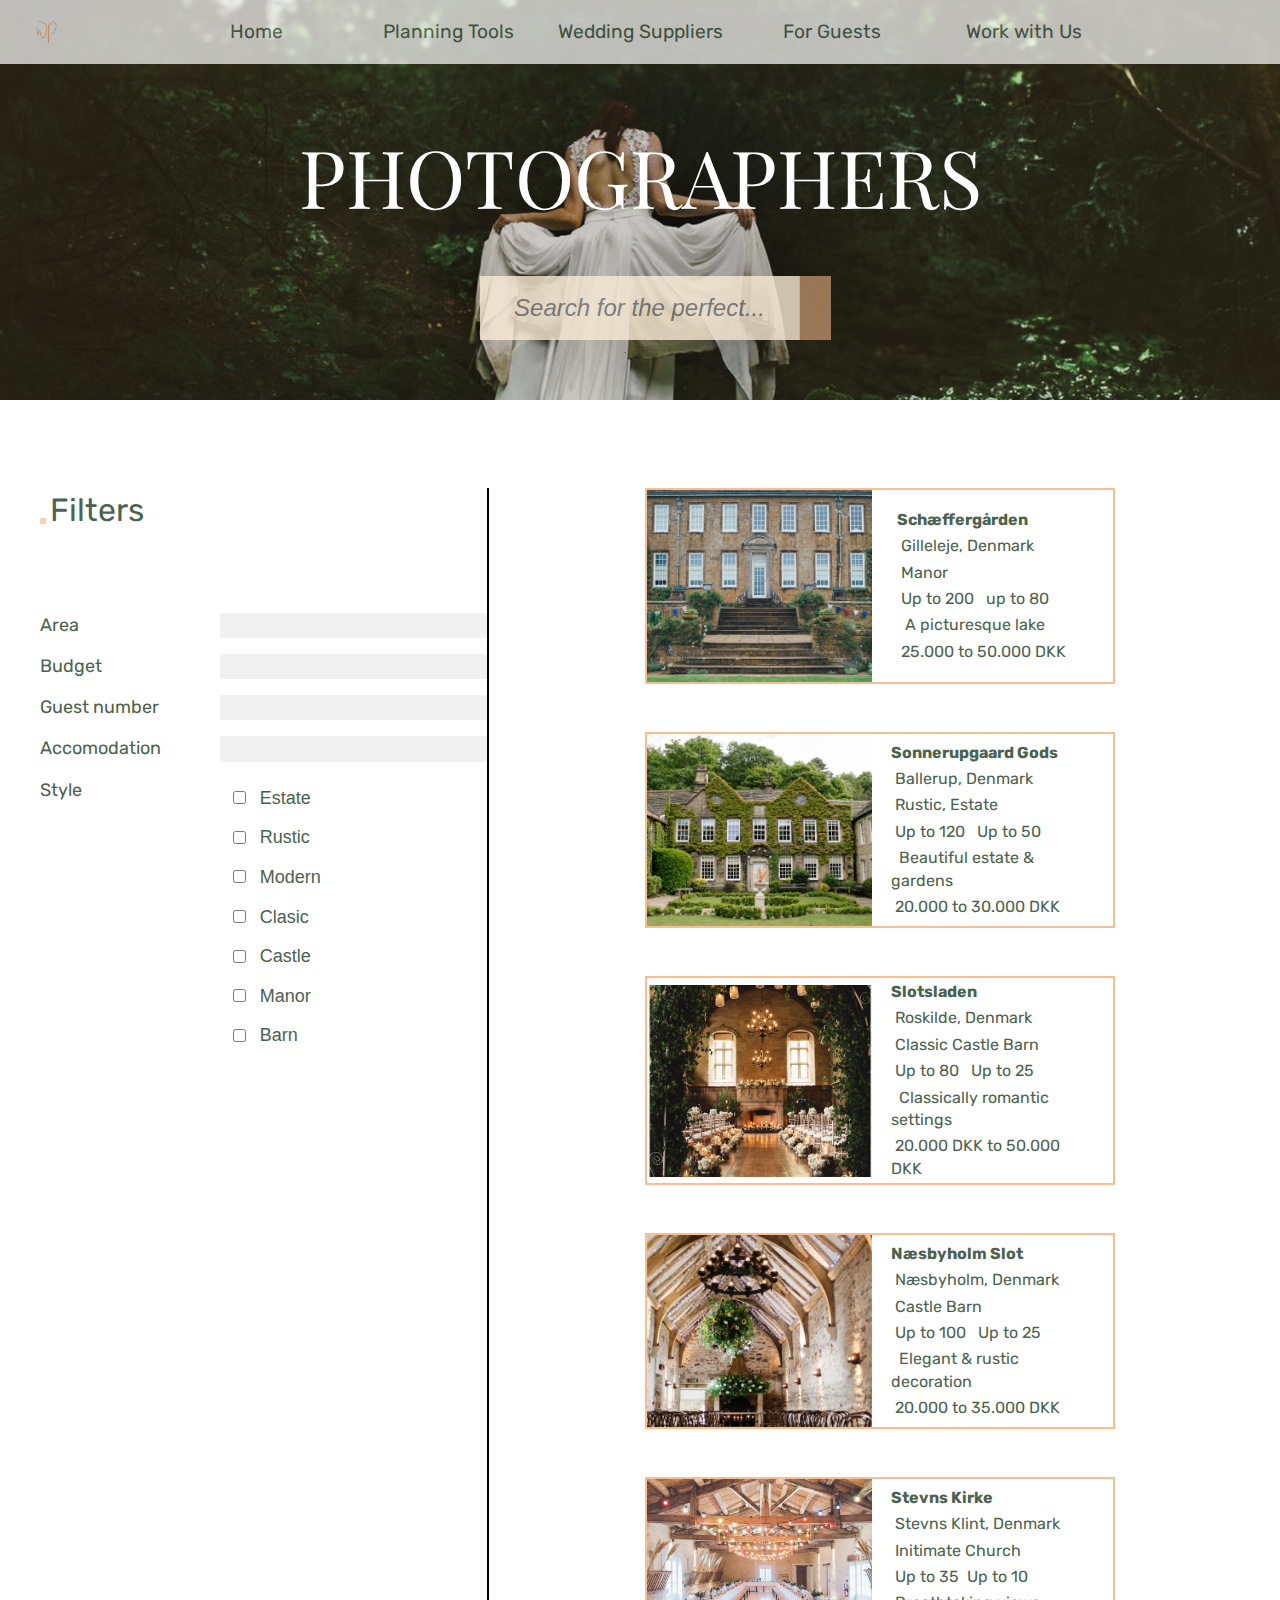
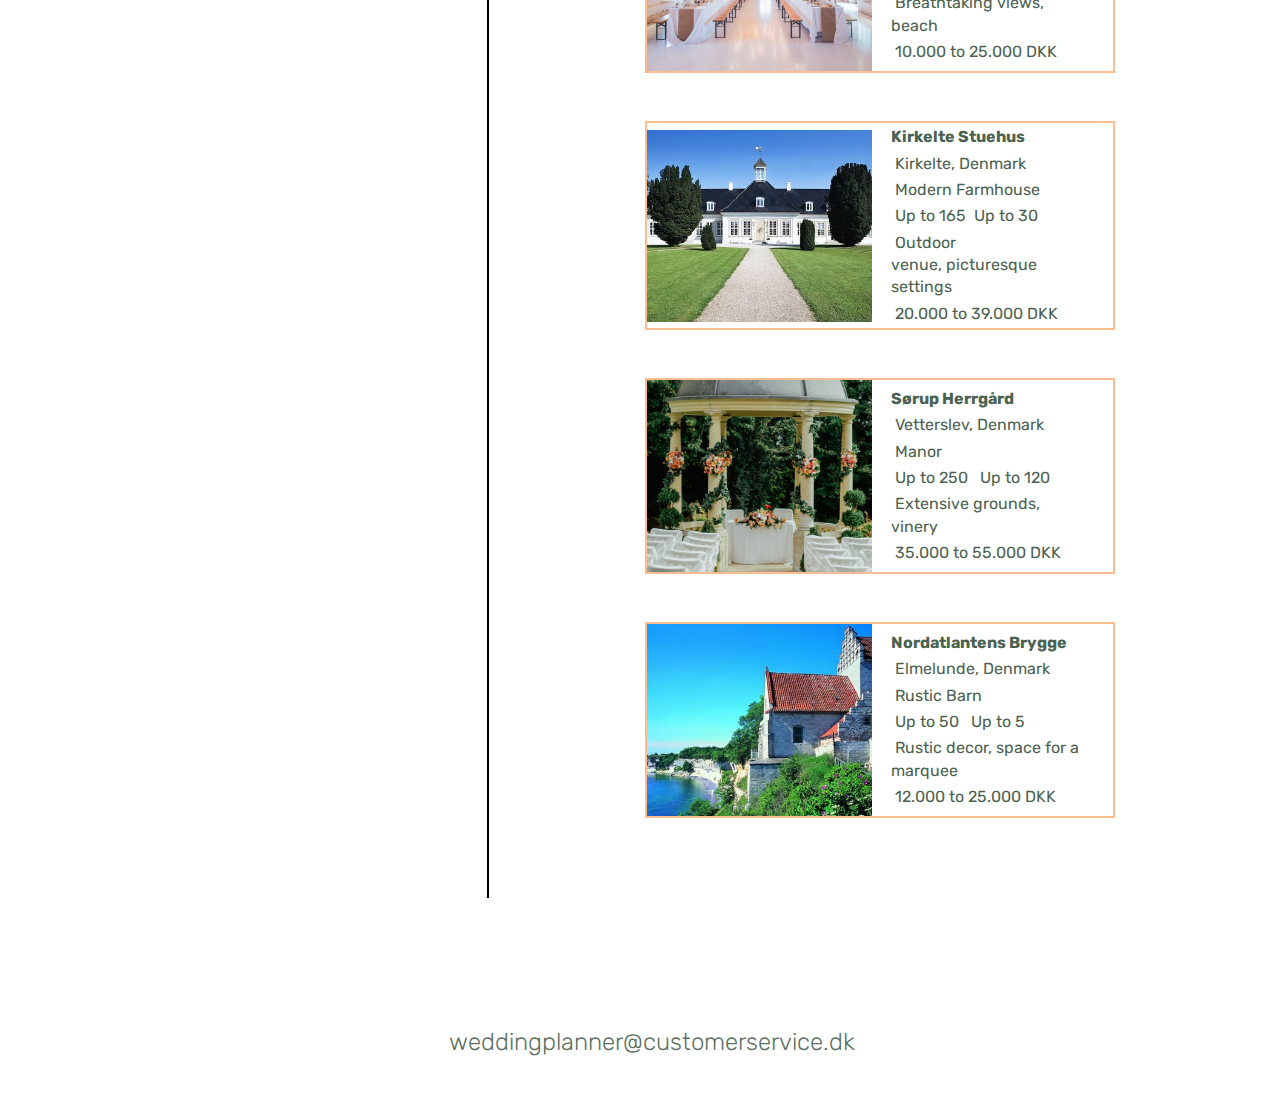
<file: html/photographer.html>
<!DOCTYPE html>
<html lang="en">
<head>
	<title>Photographers</title>
	<meta charset="utf-8">
	<meta name="viewport" content="width=device-width">
	<link rel="stylesheet" href="../css/supplier.css" type="text/css">
	<!-- Link to external source of the icons -->
	<link rel="stylesheet" href="https://use.fontawesome.com/releases/v5.7.0/css/all.css" integrity="sha384-lZN37f5QGtY3VHgisS14W3ExzMWZxybE1SJSEsQp9S+oqd12jhcu+A56Ebc1zFSJ" crossorigin="anonymous">
	<link href="https://fonts.googleapis.com/css?family=Khmer" rel="stylesheet">
	<script src="../js/supplier.js"></script>
</head>

<body>
	<!-- Navigation -->
	<header>
		<!-- Burger menu -->			
		<section class="" id="nav-bar">
			<!--Checkbox to toggle the burger menu-->
			<input id="togglemenu" type="checkbox" />
			<!--Label for the checkbox to turn ON-->
			<label id="menuon" for="togglemenu"></label>
			<!--Label for X in burger menu-->
			<label id="x" for="togglemenu"><i class="far fa-times-circle fa-1x" aria-hidden="true"></i></label>
			<!--Label for the checkbox to turn OFF-->
			<label id="menuoff" for="togglemenu"></label>
			<!--Navigation bar-->
			<nav>
				<!--Links in Navbar-->
				<a href="index.html">Home</a>
				<section class="dropdown">
					<a href="#">Planning Tools</a>
						<ul class="dropdown-content">
							<li><a href="profile.html">My Information</a></li>
							<li><a href="profile.html">Checklist</a></li>
							<li><a href="profile.html">Inspiration</a></li>
							<li><a href="profile.html">Favorites</a></li>
							<li><a href="profile.html">Guest List</a></li>
							<li><a href="profile.html">Messages</a></li>
						</ul>
				</section>
				<section class="dropdown">
					<a href="#">Wedding Suppliers</a>
						<ul class="dropdown-content">
							<li><a href="venue.html">Venues</a></li>
							<li><a href="photographer.html">Photographers</a></li>
							<li><a href="florist.html">Florists</a></li>
							<li><a href="bakeri.html">Bakers</a></li>
							<li><a href="dress.html">Dresses</a></li>
						</ul>
				</section>
				<a href="guest.html">For Guests</a>
				<a href="collaborator.html">Work with Us</a>
			</nav>
			<!--Burger Menu lines-->
			<span></span>
			<span></span>
			<span></span>
		</section>
		<!-- Logo -->
		<a href="home.html" id="logo"><img src="../resources/logo.jpg" alt="logo"></a>
		<!-- Login function -->
		<button id="login-btn" onclick="openLogin()"><i class="far fa-user fa-2x" aria-hidden="true"></i></button>
    </header>

    <!-- The content of the page -->
    <main>
    	<!-- The background image and the search bar -->
		<section class="search-for-supplier" id="search-for-photographer">
			<h1 class="page-title" id="photographer-title">Photographers</h1>
			<!-- Search bar + filter btn and search btn -->
			<article>
				<button class="button" id="filter-btn-mobile" type="submit"><i class="fas fa-sliders-h fa-2x"></i></button>
				<input type="text" onkeyup="myFunction()" placeholder="Search for the perfect...">
				<button class="button" id="search-btn" type="submit"><i class="fas fa-search fa-2x"></i></button>
			</article>
		</section>

		<!-- Scroll down list of suppliers and the filter search -->
		<section id="list-section">
			<i class="fas fa-angle-down fa-2x" id="arrow-down"></i>
			<!-- Left side of the page, the filter functions -->
			<section id="filter-section">
				<!-- Container with the filter label and the button -->
				<article id="filter-container">
					<button class="button" id="filter-btn-web" type="submit"><i class="fas fa-sliders-h fa-2x"></i></button>
					<label id="filter-functions-label">Filters</label>
				</article>
				
				<!-- Filter search form -->
				<form action="/action_page.php" class="form-container" id="filter-form">
					<span style="white-space:nowrap" id="area-filter">
						<label class="filter-list-label" for="area">Area</label>
						<input type="text" class="checkbox-input" id="area">
					</span>
					<span style="white-space:nowrap" id="budget-filter">
						<label class="filter-list-label">Budget</label>
						<input type="text" class="checkbox-input" id="burget">
					</span>
					<span style="white-space:nowrap" id="guest-filter">
						<label class="filter-list-label">Guest number</label>
						<input type="text" class="checkbox-input" id="guest-no">
					</span>
					<span style="white-space:nowrap" id="accomodation-filter">
						<label class="filter-list-label">Accomodation</label>
						<input type="text" class="checkbox-input" id="accomodation">
					</span>
					<div>
						<label class="filter-list-label">Style</label>
						<ul id="checkbox-filter-list">
							<li><input type="checkbox"><label class="checkbox-li">Estate</label></li>
							<li><input type="checkbox"><label class="checkbox-li">Rustic</label></li>
							<li><input type="checkbox"><label class="checkbox-li">Modern</label></li>
							<li><input type="checkbox"><label class="checkbox-li">Clasic</label></li>
							<li><input type="checkbox"><label class="checkbox-li">Castle</label></li>
							<li><input type="checkbox"><label class="checkbox-li">Manor</label></li>
							<li><input type="checkbox"><label class="checkbox-li">Barn</label></li>
						</ul>
					</div>
				</form>
			</section>

			<!-- Right side of the page, the list with suppliers -->
			<ul id="list-of-suppliers">
				<li>
					<span class="item" id="venue1"></span>
					<section class="image-label">
						<article class="icons">
							<i class="far fa-heart fa-2x"></i>
							<i class="fas fa-info fa-2x"></i>
						</article>
						<table>
							<tr><td><b>Schæffergården</b></td></tr>
							<tr><td><i class="fas fa-map-marker-alt"></i>&nbsp;Gilleleje, Denmark</td></tr>
							<tr><td><i class="fas fa-chair"></i>&nbsp;Manor</td></tr>
							<tr><td><i class="fas fa-users"></i>&nbsp;Up to 200  &nbsp;<i class="fas fa-bed"></i>&nbsp;up to 80</td></tr>
							<tr><td><i class="fas fa-plus"></i>&nbsp; A picturesque lake</td></tr>
							<tr><td><i class="fas fa-coins"></i>&nbsp;25.000 to 50.000 DKK</td></tr>
						</table>
					</section>
				</li>
				<li>
					<span class="item" id="venue2"></span>
					<section class="image-label">
						<article class="icons">
							<i class="far fa-heart fa-2x"></i>
							<i class="fas fa-info fa-2x"></i>
						</article>
						<table>
							<tr><td><b>Sonnerupgaard Gods</b></td></tr>
							<tr><td><i class="fas fa-map-marker-alt"></i>&nbsp;Ballerup, Denmark</td></tr>
							<tr><td><i class="fas fa-chair"></i>&nbsp;Rustic, Estate</td></tr>
							<tr><td><i class="fas fa-users"></i>&nbsp;Up to 120  &nbsp;<i class="fas fa-bed"></i>&nbsp;Up to 50</td></tr>
							<tr><td><i class="fas fa-plus"></i>&nbsp; Beautiful estate &amp; gardens</td></tr>
							<tr><td><i class="fas fa-coins"></i>&nbsp;20.000 to 30.000 DKK</td></tr>
						</table>
					</section>
				</li>
				<li>
					<span class="item" id="venue3"></span>
					<section class="image-label">
						<article class="icons">
							<i class="far fa-heart fa-2x"></i>
							<i class="fas fa-info fa-2x"></i>
						</article>
						<table>
							<tr><td><b>Slotsladen</b></td></tr>
							<tr><td><i class="fas fa-map-marker-alt"></i>&nbsp;Roskilde, Denmark</td></tr>
							<tr><td><i class="fas fa-chair"></i>&nbsp;Classic Castle Barn</td></tr>
							<tr><td><i class="fas fa-users"></i>&nbsp;Up to 80  &nbsp;<i class="fas fa-bed"></i>&nbsp;Up to 25</td></tr>
							<tr><td><i class="fas fa-plus"></i>&nbsp; Classically romantic settings</td></tr>
							<tr><td><i class="fas fa-coins"></i>&nbsp;20.000 DKK to 50.000 DKK</td></tr>
						</table>
					</section>
				</li>
				<li>
					<span class="item" id="venue4"></span>
					<section class="image-label">
						<article class="icons">
							<i class="far fa-heart fa-2x"></i>
							<i class="fas fa-info fa-2x"></i>
						</article>
						<table>
							<tr><td><b>Næsbyholm Slot</b></td></tr>
							<tr><td><i class="fas fa-map-marker-alt"></i>&nbsp;Næsbyholm, Denmark</td></tr>
							<tr><td><i class="fas fa-chair"></i>&nbsp;Castle Barn</td></tr>
							<tr><td><i class="fas fa-users"></i>&nbsp;Up to 100 &nbsp;<i class="fas fa-bed"></i>&nbsp;Up to 25</td></tr>
							<tr><td><i class="fas fa-plus"></i>&nbsp; Elegant &amp; rustic decoration&nbsp;</td></tr>
							<tr><td><i class="fas fa-coins"></i>&nbsp;20.000 to 35.000 DKK</td></tr>
						</table>
					</section>
				</li>
				<li>
					<span class="item" id="venue5"></span>
					<section class="image-label">
						<article class="icons">
							<i class="far fa-heart fa-2x"></i>
							<i class="fas fa-info fa-2x"></i>
						</article>
						<table>
							<tr><td><b>Stevns Kirke</b></td></tr>
							<tr><td><i class="fas fa-map-marker-alt"></i>&nbsp;Stevns Klint, Denmark</td></tr>
							<tr><td><i class="fas fa-chair"></i>&nbsp;Initimate Church</td></tr>
							<tr><td><i class="fas fa-users"></i>&nbsp;Up to 35&nbsp;<i class="fas fa-bed"></i>&nbsp;Up to 10</td></tr>
							<tr><td><i class="fas fa-plus"></i>&nbsp;Breathtaking views, beach</td></tr>
							<tr><td><i class="fas fa-coins"></i>&nbsp;10.000 to 25.000 DKK</td></tr>
						</table>
					</section>
				</li>
				<li>
					<span class="item" id="venue6"></span>
					<section class="image-label">
						<article class="icons">
							<i class="far fa-heart fa-2x"></i>
							<i class="fas fa-info fa-2x"></i>
						</article>
						<table>
							<tr><td><b>Kirkelte Stuehus</b></td></tr>
							<tr><td><i class="fas fa-map-marker-alt"></i>&nbsp;Kirkelte, Denmark</td></tr>
							<tr><td><i class="fas fa-chair"></i>&nbsp;Modern Farmhouse</td></tr>
							<tr><td><i class="fas fa-users"></i>&nbsp;Up to 165&nbsp;<i class="fas fa-bed"></i>&nbsp;Up to 30</td></tr>
							<tr><td><i class="fas fa-plus"></i>&nbsp;Outdoor venue,&nbsp;picturesque settings</td></tr>
							<tr><td><i class="fas fa-coins"></i>&nbsp;20.000 to 39.000 DKK</td></tr>
						</table>
					</section>
				</li>
				<li>
					<span class="item" id="venue7"></span>
					<section class="image-label">
						<article class="icons">
							<i class="far fa-heart fa-2x"></i>
							<i class="fas fa-info fa-2x"></i>
						</article>
						<table>
							<tr><td><b>Sørup Herrgård</b></td></tr>
							<tr><td><i class="fas fa-map-marker-alt"></i>&nbsp;Vetterslev, Denmark</td></tr>
							<tr><td><i class="fas fa-chair"></i>&nbsp;Manor</td></tr>
							<tr><td><i class="fas fa-users"></i>&nbsp;Up to 250  &nbsp;<i class="fas fa-bed"></i>&nbsp;Up to 120</td></tr>
							<tr><td><i class="fas fa-plus"></i>&nbsp;Extensive grounds, vinery</td></tr>
							<tr><td><i class="fas fa-coins"></i>&nbsp;35.000 to 55.000 DKK</td></tr>
						</table>
					</section>
				</li>
				<li>
					<span class="item" id="venue8"></span>
					<section class="image-label">
						<article class="icons">
							<i class="far fa-heart fa-2x"></i>
							<i class="fas fa-info fa-2x"></i>
						</article>
						<table>
							<tr><td><b>Nordatlantens Brygge</b></td></tr>
							<tr><td><i class="fas fa-map-marker-alt"></i>&nbsp;Elmelunde, Denmark</td></tr>
							<tr><td><i class="fas fa-chair"></i>&nbsp;Rustic Barn</td></tr>
							<tr><td><i class="fas fa-users"></i>&nbsp;Up to 50 &nbsp;<i class="fas fa-bed"></i>&nbsp;Up to 5</td></tr>
							<tr><td><i class="fas fa-plus"></i>&nbsp;Rustic decor,&nbsp;space for a marquee</td></tr>
							<tr><td><i class="fas fa-coins"></i>&nbsp;12.000 to 25.000 DKK</td></tr>
						</table>
					</section>
				</li>
			</ul>
		</section>


		<!-- Back to top function -->
		<button onclick="topFunction()" id="back-to-top" title="Go to top"><i class="fas fa-arrow-up"></i></button>
    </main>

    <!-- Contact information and social media icons -->
	<footer>
		<ul>
		    <a href="#"><i class="fab fa-facebook-f"></i></a>
			<a href="#"><i class="fab fa-twitter "></i></a> 
			<a href="#"><i class="fab fa-instagram "></i></a>
  		</ul>
		<h5>weddingplanner@customerservice.dk</h5>
	</footer>
	
	<!-- Sign up || Login -->
	<div class="form-popup" id="account-pop-up">
		<form action="/action_page.php" class="form-container" method="post" name="questions">
			<div class="exit-row">
				<div class="exit-col">
					<i class="far fa-times-circle fa-2x" onclick="closeLogin()" aria-hidden="true"></i> 
				</div>
			</div>

			<div class="btn-row">
				<div class="col-25">
					<button type="submit" class="login-btn" onclick="window.open('under-construction.html');">Sign up</button>
				</div>
			</div>

			<div class="btn-row">
				<div class="col-25">
					<button type="submit" class="login-btn" onclick="window.open('under-construction.html');">Login</button>
				</div>
			</div>
		</form>
	</div>

	<!-- Login  -->
	<section class="form-popup" id="login-form">
		<form action="/action_page.php" class="form-container" method="post" name="questions">		<div class="exit-row">
				<div class="exit-col">
					<i class="far fa-times-circle fa-3x" onclick="closeForm()" aria-hidden="true"></i> 
				</div>
			</div>

			<div class="email-row">
				<div class="col-25">
					<label for="email">Email Address</label>
				</div>
				<div class="col-75">
					<input type="email" id="email" name="email" required>
				</div>
			</div>

			<div class="password-row">
				<div class="col-25">
					<label for="password">Password</label>
				</div>
				<div class="col-75">
					<input type="password" id="password" name="password" required>
				</div>
			</div>

			<div class="login-row">
				<div class="col-25">
					<button type="submit" class="login-btn">Login</button>
				</div>
			</div>
		</form>
	</section>
	<script>
		// When the user scrolls down 150px from the top of the document, show the button
		window.onscroll = function() {
			scrollFunction()
		};
	</script>
</body>
</html>
</file>
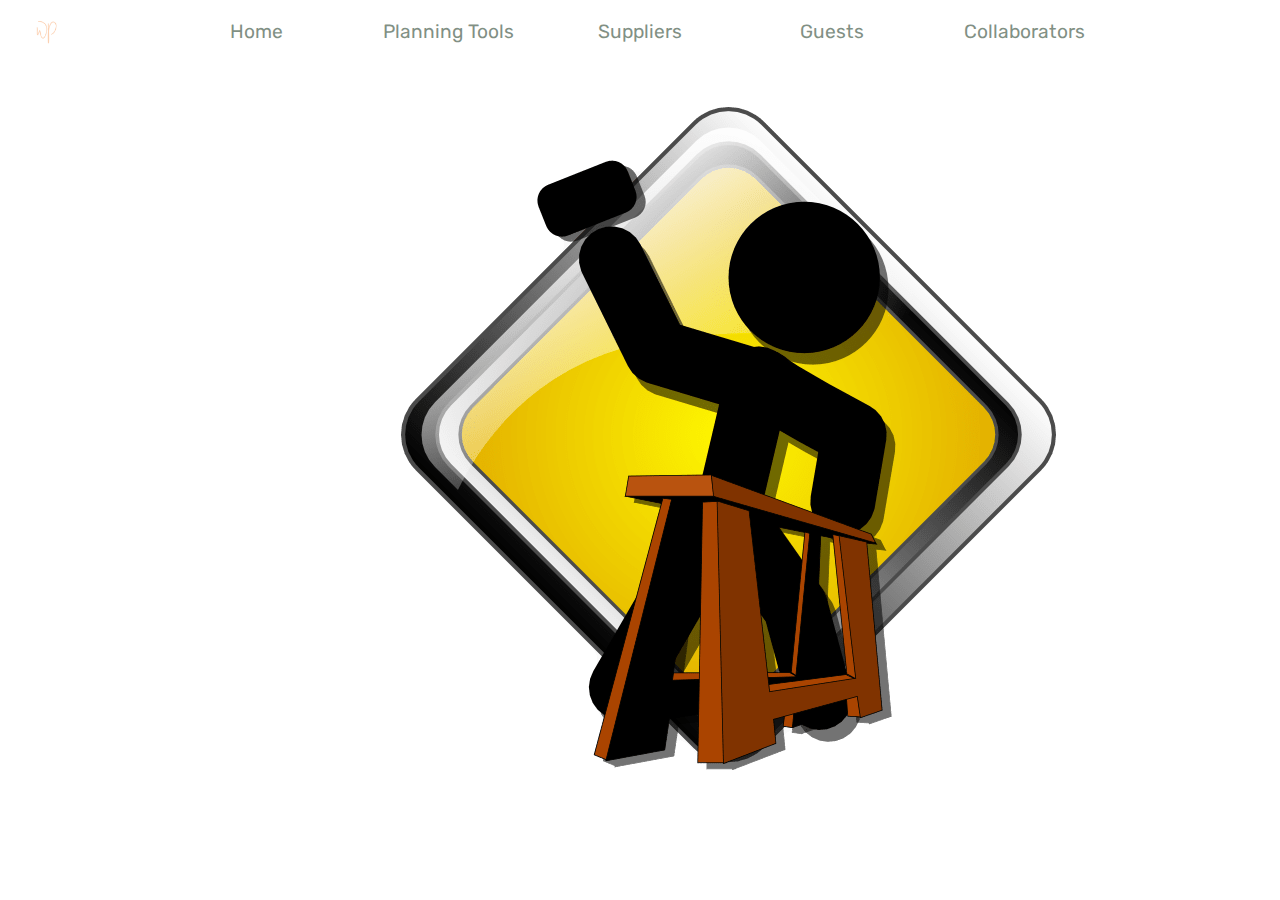
<file: html/timeline.html>
<!DOCTYPE html>
<html>

<head>
	<title>Venues</title>
	<meta charset="utf-8">
	<meta name="viewport" content="width=device-width">
	<link rel="stylesheet" href="../css/supplier.css" type="text/css">
	<!-- Link to external source of the icons -->
	<link rel="stylesheet" href="https://use.fontawesome.com/releases/v5.7.0/css/all.css" integrity="sha384-lZN37f5QGtY3VHgisS14W3ExzMWZxybE1SJSEsQp9S+oqd12jhcu+A56Ebc1zFSJ" crossorigin="anonymous">
	<link href="https://fonts.googleapis.com/css?family=Cormorant+Garamond:400i|Dancing+Script|Dosis" rel="stylesheet">
	<script src="../js/supplier.js"></script>
	<!-- -->
	<script src="//cdnjs.cloudflare.com/ajax/libs/jquery/2.1.3/jquery.min.js"></script>
	<!-- -->
	<script type="text/javascript" async="" src="https://cdn.heapanalytics.com/js/heap-2625472963.js"></script>
</head>

<body>
	<!-- Navigation -->
	<header>
		<!-- Burger menu -->			
		<section class="" id="nav-bar">
			<!--Checkbox to toggle the burger menu-->
			<input id="togglemenu" type="checkbox" />
			<!--Label for the checkbox to turn ON-->
			<label id="menuon" for="togglemenu"></label>
			<!--Label for X in burger menu-->
			<label id="x" for="togglemenu"><i class="far fa-times-circle fa-1x" aria-hidden="true"></i></label>
			<!--Label for the checkbox to turn OFF-->
			<label id="menuoff" for="togglemenu"></label>
			<!--Navigation bar-->
			<nav>
				<!--Links in Navbar-->
				<a href="home.html">Home</a>
				<a href="planning-tools.html">Planning Tools</a>
				<a href="supplier.html">Suppliers</a>
				<a href="guest.html">Guests</a>
				<a href="collaborator.html">Collaborators</a>
			</nav>
			<!--Burger Menu lines-->
			<span></span>
			<span></span>
			<span></span>
		</section>
		<!-- Logo -->
		<a href="home.html" id="logo"><img src="../resources/logo.jpg" alt="logo"></a>
		<!-- Login function -->
		<button id="login-btn" onclick="openLogout()"><i class="far fa-user fa-2x" aria-hidden="true"></i></button>
    </header>

	<!-- The content of the page -->
	<main id="under-construction">
	<img src="../resources/under-construction.png" alt="under construction">
	</main>

	<!-- Contact information and social media icons -->
	<footer>
		<section id="contact-section"></section>
	</footer>

	<!-- Settings and Sign out -->
	<div class="form-popup" id="logout-pop-up">
		<form action="/action_page.php" class="form-container" method="post" name="questions">
			<div class="exit-row">
				<div class="exit-col">
					<i class="far fa-times-circle fa-3x" onclick="closeLogout()" aria-hidden="true"></i> 
				</div>
			</div>

			<div class="signup-row">
				<div class="col-25">
					<button type="submit" class="login-btn" onclick="window.open('home.html');">Settings</button>
				</div>
			</div>

			<div class="login-row">
				<div class="col-25">
					<button type="submit" class="login-btn" onclick="window.open('home.html');">Sign out</button>
				</div>
			</div>
		</form>
	</div>
</body>

</html>
</file>
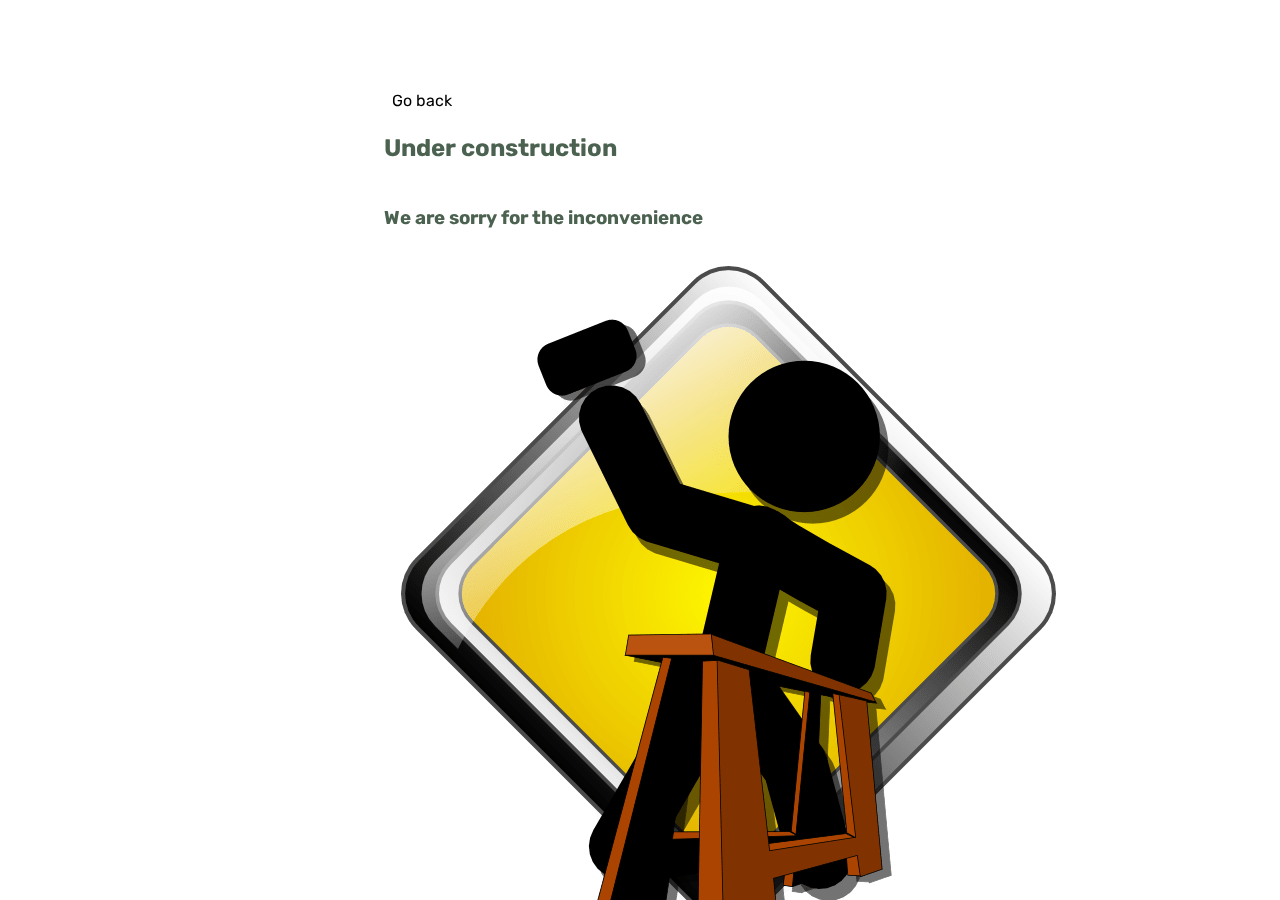
<file: html/under-construction.html>
<!DOCTYPE html>
<html>

<head>
	<title>Ooops</title>
	<meta charset="utf-8">
	<meta name="viewport" content="width=device-width">
	<link rel="stylesheet" href="../css/supplier.css" type="text/css">
	<link rel="stylesheet" href="https://use.fontawesome.com/releases/v5.7.0/css/all.css"
		integrity="sha384-lZN37f5QGtY3VHgisS14W3ExzMWZxybE1SJSEsQp9S+oqd12jhcu+A56Ebc1zFSJ" crossorigin="anonymous">
	<link href="https://fonts.googleapis.com/css?family=Cormorant+Garamond:400i|Dancing+Script|Dosis" rel="stylesheet">
</head>

<body>
	<!-- The content of the page -->
	<main id="under-construction">
		<div class="title-under-construction">
			<a href="index.html"><i class="fas fa-arrow-left fa-1x"></i>&nbsp;&nbsp;Go back</a>
		</div>
		<h2>Under construction</h2>
		<h3>We are sorry for the inconvenience</h3>
		<img src="../resources/under-construction.png" alt="under construction">
	</main>

</body>

</html>
</file>
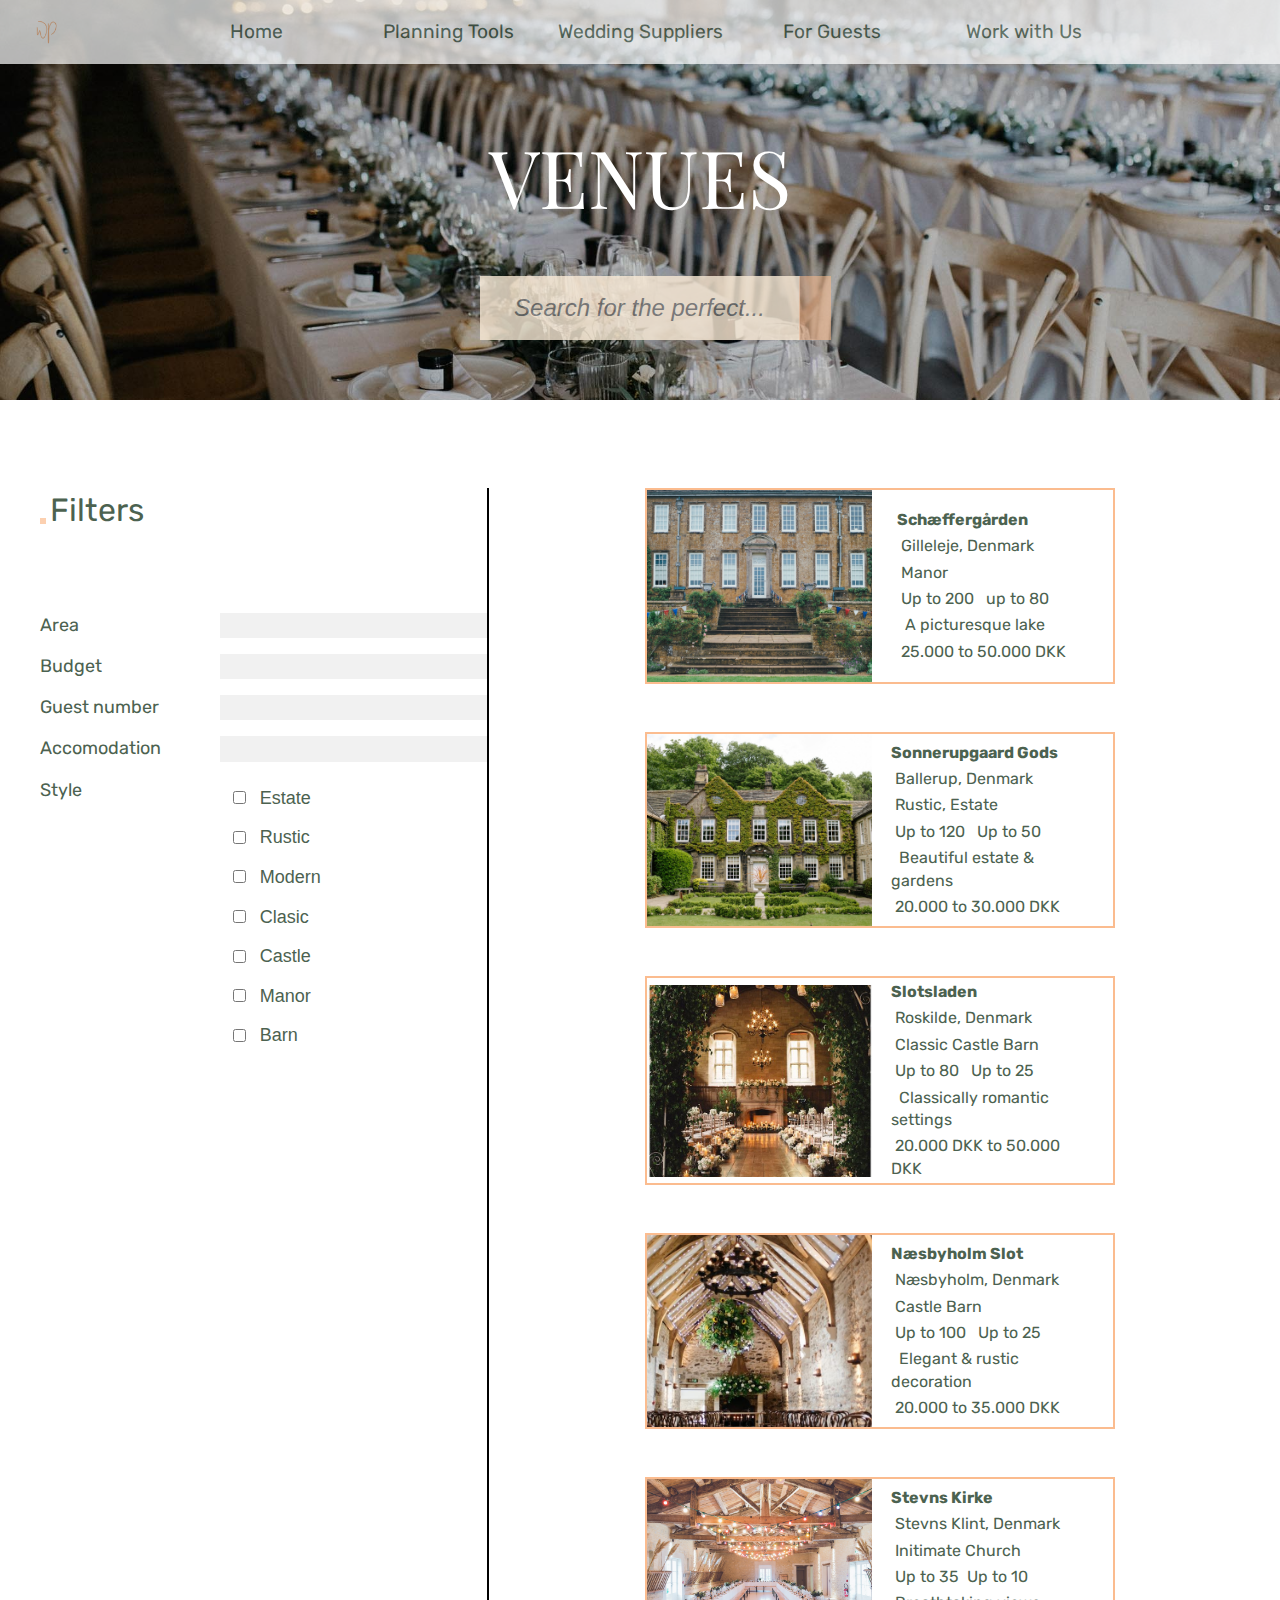
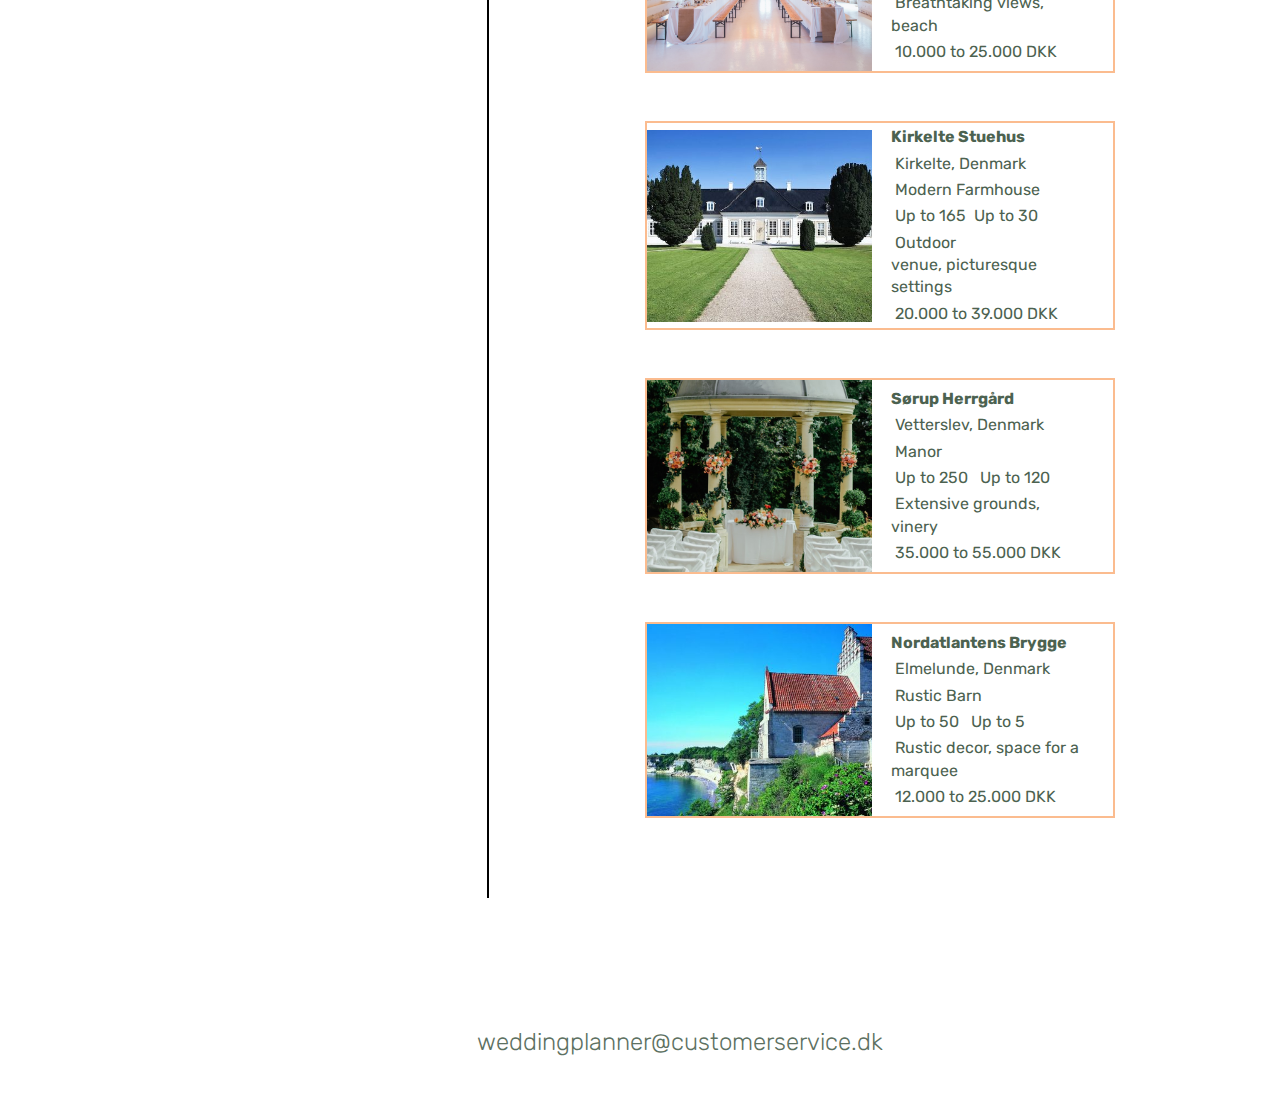
<file: html/venue.html>
<!DOCTYPE html>
<html lang="en">
<head>
	<title>Venues</title>
	<meta charset="utf-8">
	<meta name="viewport" content="width=device-width">
	<link rel="stylesheet" href="../css/supplier.css" type="text/css">
	<!-- Link to external source of the icons -->
	<link rel="stylesheet" href="https://use.fontawesome.com/releases/v5.7.0/css/all.css" integrity="sha384-lZN37f5QGtY3VHgisS14W3ExzMWZxybE1SJSEsQp9S+oqd12jhcu+A56Ebc1zFSJ" crossorigin="anonymous">
	<link href="https://fonts.googleapis.com/css?family=Khmer" rel="stylesheet">
	<script src="../js/supplier.js"></script>
</head>

<body>
	<!-- Navigation -->
	<header>
		<!-- Burger menu -->			
		<section class="" id="nav-bar">
			<!--Checkbox to toggle the burger menu-->
			<input id="togglemenu" type="checkbox" />
			<!--Label for the checkbox to turn ON-->
			<label id="menuon" for="togglemenu"></label>
			<!--Label for X in burger menu-->
			<label id="x" for="togglemenu"><i class="far fa-times-circle fa-1x" aria-hidden="true"></i></label>
			<!--Label for the checkbox to turn OFF-->
			<label id="menuoff" for="togglemenu"></label>
			<!--Navigation bar-->
			<nav>
				<!--Links in Navbar-->
				<a href="index.html">Home</a>
				<section class="dropdown">
					<a href="#">Planning Tools</a>
						<ul class="dropdown-content">
							<li><a href="profile.html">My Information</a></li>
							<li><a href="profile.html">Checklist</a></li>
							<li><a href="profile.html">Inspiration</a></li>
							<li><a href="profile.html">Favorites</a></li>
							<li><a href="profile.html">Guest List</a></li>
							<li><a href="profile.html">Messages</a></li>
						</ul>
				</section>
				<section class="dropdown">
					<a href="#">Wedding Suppliers</a>
						<ul class="dropdown-content">
							<li><a href="venue.html">Venues</a></li>
							<li><a href="photographer.html">Photographers</a></li>
							<li><a href="florist.html">Florists</a></li>
							<li><a href="bakeri.html">Bakers</a></li>
							<li><a href="dress.html">Dresses</a></li>
						</ul>
				</section>
				<a href="guest.html">For Guests</a>
				<a href="collaborator.html">Work with Us</a>
			</nav>
			<!--Burger Menu lines-->
			<span></span>
			<span></span>
			<span></span>
		</section>
		<!-- Logo -->
		<a href="home.html" id="logo"><img src="../resources/logo.jpg" alt="logo"></a>
		<!-- Login function -->
		<button id="login-btn" onclick="openLogin()"><i class="far fa-user fa-2x" aria-hidden="true"></i></button>
    </header>

    <!-- The content of the page -->
    <main>
    	<!-- The background image and the search bar -->
		<section class="search-for-supplier" id="search-for-venue">
			<h1 class="page-title">VENUES</h1>
			<!-- Search bar + filter btn and search btn -->
			<article>
				<button class="button" id="filter-btn-mobile" type="submit"><i class="fas fa-sliders-h fa-2x"></i></button>
				<input type="text" onkeyup="myFunction()" placeholder="Search for the perfect...">
				<button class="button" id="search-btn" type="submit"><i class="fas fa-search fa-2x"></i></button>
			</article>
		</section>
		
		<!-- Scroll down list of suppliers and the filter search -->
		<section id="list-section">
			<i class="fas fa-angle-down fa-2x" id="arrow-down"></i>
			<!-- Left side of the page, the filter functions -->
			<section id="filter-section">
				<!-- Container with the filter label and the button -->
				<article id="filter-container">
					<button class="button" id="filter-btn-web" type="submit"><i class="fas fa-sliders-h fa-2x"></i></button>
					<label id="filter-functions-label">Filters</label>
				</article>
				
				<!-- Filter search form -->
				<form action="/action_page.php" class="form-container" id="filter-form">
					<span style="white-space:nowrap" id="area-filter">
						<label class="filter-list-label" for="area">Area</label>
						<input type="text" class="checkbox-input" id="area">
					</span>
					<span style="white-space:nowrap" id="budget-filter">
						<label class="filter-list-label">Budget</label>
						<input type="text" class="checkbox-input" id="burget">
					</span>
					<span style="white-space:nowrap" id="guest-filter">
						<label class="filter-list-label">Guest number</label>
						<input type="text" class="checkbox-input" id="guest-no">
					</span>
					<span style="white-space:nowrap" id="accomodation-filter">
						<label class="filter-list-label">Accomodation</label>
						<input type="text" class="checkbox-input" id="accomodation">
					</span>
					<div>
						<label class="filter-list-label">Style</label>
						<ul id="checkbox-filter-list">
							<li><input type="checkbox"><label class="checkbox-li">Estate</label></li>
							<li><input type="checkbox"><label class="checkbox-li">Rustic</label></li>
							<li><input type="checkbox"><label class="checkbox-li">Modern</label></li>
							<li><input type="checkbox"><label class="checkbox-li">Clasic</label></li>
							<li><input type="checkbox"><label class="checkbox-li">Castle</label></li>
							<li><input type="checkbox"><label class="checkbox-li">Manor</label></li>
							<li><input type="checkbox"><label class="checkbox-li">Barn</label></li>
						</ul>
					</div>
				</form>
			</section>
	
			<!-- Right side of the page, the list with suppliers -->
			<ul id="list-of-suppliers">
				<li>
					<span class="item" id="venue1"></span>
					<section class="image-label">
						<article class="icons">
							<i class="far fa-heart fa-2x"></i>
							<i class="fas fa-info fa-2x"></i>
						</article>
						<table>
							<tr><td><b>Schæffergården</b></td></tr>
							<tr><td><i class="fas fa-map-marker-alt"></i>&nbsp;Gilleleje, Denmark</td></tr>
							<tr><td><i class="fas fa-chair"></i>&nbsp;Manor</td></tr>
							<tr><td><i class="fas fa-users"></i>&nbsp;Up to 200  &nbsp;<i class="fas fa-bed"></i>&nbsp;up to 80</td></tr>
							<tr><td><i class="fas fa-plus"></i>&nbsp; A picturesque lake</td></tr>
							<tr><td><i class="fas fa-coins"></i>&nbsp;25.000 to 50.000 DKK</td></tr>
						</table>
					</section>
				</li>
				<li>
					<span class="item" id="venue2"></span>
					<section class="image-label">
						<article class="icons">
							<i class="far fa-heart fa-2x"></i>
							<i class="fas fa-info fa-2x"></i>
						</article>
						<table>
							<tr><td><b>Sonnerupgaard Gods</b></td></tr>
							<tr><td><i class="fas fa-map-marker-alt"></i>&nbsp;Ballerup, Denmark</td></tr>
							<tr><td><i class="fas fa-chair"></i>&nbsp;Rustic, Estate</td></tr>
							<tr><td><i class="fas fa-users"></i>&nbsp;Up to 120  &nbsp;<i class="fas fa-bed"></i>&nbsp;Up to 50</td></tr>
							<tr><td><i class="fas fa-plus"></i>&nbsp; Beautiful estate &amp; gardens</td></tr>
							<tr><td><i class="fas fa-coins"></i>&nbsp;20.000 to 30.000 DKK</td></tr>
						</table>
					</section>
				</li>
				<li>
					<span class="item" id="venue3"></span>
					<section class="image-label">
						<article class="icons">
							<i class="far fa-heart fa-2x"></i>
							<i class="fas fa-info fa-2x"></i>
						</article>
						<table>
							<tr><td><b>Slotsladen</b></td></tr>
							<tr><td><i class="fas fa-map-marker-alt"></i>&nbsp;Roskilde, Denmark</td></tr>
							<tr><td><i class="fas fa-chair"></i>&nbsp;Classic Castle Barn</td></tr>
							<tr><td><i class="fas fa-users"></i>&nbsp;Up to 80  &nbsp;<i class="fas fa-bed"></i>&nbsp;Up to 25</td></tr>
							<tr><td><i class="fas fa-plus"></i>&nbsp; Classically romantic settings</td></tr>
							<tr><td><i class="fas fa-coins"></i>&nbsp;20.000 DKK to 50.000 DKK</td></tr>
						</table>
					</section>
				</li>
				<li>
					<span class="item" id="venue4"></span>
					<section class="image-label">
						<article class="icons">
							<i class="far fa-heart fa-2x"></i>
							<i class="fas fa-info fa-2x"></i>
						</article>
						<table>
							<tr><td><b>Næsbyholm Slot</b></td></tr>
							<tr><td><i class="fas fa-map-marker-alt"></i>&nbsp;Næsbyholm, Denmark</td></tr>
							<tr><td><i class="fas fa-chair"></i>&nbsp;Castle Barn</td></tr>
							<tr><td><i class="fas fa-users"></i>&nbsp;Up to 100 &nbsp;<i class="fas fa-bed"></i>&nbsp;Up to 25</td></tr>
							<tr><td><i class="fas fa-plus"></i>&nbsp; Elegant &amp; rustic decoration&nbsp;</td></tr>
							<tr><td><i class="fas fa-coins"></i>&nbsp;20.000 to 35.000 DKK</td></tr>
						</table>
					</section>
				</li>
				<li>
					<span class="item" id="venue5"></span>
					<section class="image-label">
						<article class="icons">
							<i class="far fa-heart fa-2x"></i>
							<i class="fas fa-info fa-2x"></i>
						</article>
						<table>
							<tr><td><b>Stevns Kirke</b></td></tr>
							<tr><td><i class="fas fa-map-marker-alt"></i>&nbsp;Stevns Klint, Denmark</td></tr>
							<tr><td><i class="fas fa-chair"></i>&nbsp;Initimate Church</td></tr>
							<tr><td><i class="fas fa-users"></i>&nbsp;Up to 35&nbsp;<i class="fas fa-bed"></i>&nbsp;Up to 10</td></tr>
							<tr><td><i class="fas fa-plus"></i>&nbsp;Breathtaking views, beach</td></tr>
							<tr><td><i class="fas fa-coins"></i>&nbsp;10.000 to 25.000 DKK</td></tr>
						</table>
					</section>
				</li>
				<li>
					<span class="item" id="venue6"></span>
					<section class="image-label">
						<article class="icons">
							<i class="far fa-heart fa-2x"></i>
							<i class="fas fa-info fa-2x"></i>
						</article>
						<table>
							<tr><td><b>Kirkelte Stuehus</b></td></tr>
							<tr><td><i class="fas fa-map-marker-alt"></i>&nbsp;Kirkelte, Denmark</td></tr>
							<tr><td><i class="fas fa-chair"></i>&nbsp;Modern Farmhouse</td></tr>
							<tr><td><i class="fas fa-users"></i>&nbsp;Up to 165&nbsp;<i class="fas fa-bed"></i>&nbsp;Up to 30</td></tr>
							<tr><td><i class="fas fa-plus"></i>&nbsp;Outdoor venue,&nbsp;picturesque settings</td></tr>
							<tr><td><i class="fas fa-coins"></i>&nbsp;20.000 to 39.000 DKK</td></tr>
						</table>
					</section>
				</li>
				<li>
					<span class="item" id="venue7"></span>
					<section class="image-label">
						<article class="icons">
							<i class="far fa-heart fa-2x"></i>
							<i class="fas fa-info fa-2x"></i>
						</article>
						<table>
							<tr><td><b>Sørup Herrgård</b></td></tr>
							<tr><td><i class="fas fa-map-marker-alt"></i>&nbsp;Vetterslev, Denmark</td></tr>
							<tr><td><i class="fas fa-chair"></i>&nbsp;Manor</td></tr>
							<tr><td><i class="fas fa-users"></i>&nbsp;Up to 250  &nbsp;<i class="fas fa-bed"></i>&nbsp;Up to 120</td></tr>
							<tr><td><i class="fas fa-plus"></i>&nbsp;Extensive grounds, vinery</td></tr>
							<tr><td><i class="fas fa-coins"></i>&nbsp;35.000 to 55.000 DKK</td></tr>
						</table>
					</section>
				</li>
				<li>
					<span class="item" id="venue8"></span>
					<section class="image-label">
						<article class="icons">
							<i class="far fa-heart fa-2x"></i>
							<i class="fas fa-info fa-2x"></i>
						</article>
						<table>
							<tr><td><b>Nordatlantens Brygge</b></td></tr>
							<tr><td><i class="fas fa-map-marker-alt"></i>&nbsp;Elmelunde, Denmark</td></tr>
							<tr><td><i class="fas fa-chair"></i>&nbsp;Rustic Barn</td></tr>
							<tr><td><i class="fas fa-users"></i>&nbsp;Up to 50 &nbsp;<i class="fas fa-bed"></i>&nbsp;Up to 5</td></tr>
							<tr><td><i class="fas fa-plus"></i>&nbsp;Rustic decor,&nbsp;space for a marquee</td></tr>
							<tr><td><i class="fas fa-coins"></i>&nbsp;12.000 to 25.000 DKK</td></tr>
						</table>
					</section>
				</li>
			</ul>
		</section>

		<!-- Back to top function -->
		<button onclick="topFunction()" id="back-to-top" title="Go to top"><i class="fas fa-arrow-up"></i></button>
    </main>

    <!-- Contact information and social media icons -->
	<footer>
		<ul>
			<li>
				<a href="#"><i class="fab fa-facebook-f"></i></a>
				<a href="#"><i class="fab fa-twitter "></i></a> 
				<a href="#"><i class="fab fa-instagram "></i></a>
			</li>
  		</ul>
		<h5>weddingplanner@customerservice.dk</h5>
	</footer>
	
	<!-- Sign up || Login -->
	<div class="form-popup" id="account-pop-up">
		<form action="/action_page.php" class="form-container" method="post" name="questions">
			<div class="exit-row">
				<div class="exit-col">
					<i class="far fa-times-circle fa-2x" onclick="closeLogin()" aria-hidden="true"></i> 
				</div>
			</div>

			<div class="btn-row">
				<div class="col-25">
					<button type="submit" class="login-btn" onclick="window.open('under-construction.html');">Sign up</button>
				</div>
			</div>

			<div class="btn-row">
				<div class="col-25">
					<button type="submit" class="login-btn" onclick="window.open('under-construction.html');">Login</button>
				</div>
			</div>
		</form>
	</div>

	<!-- Login  -->
	<section class="form-popup" id="login-form">
		<form action="/action_page.php" class="form-container" method="post" name="questions">		<div class="exit-row">
				<div class="exit-col">
					<i class="far fa-times-circle fa-3x" onclick="closeForm()" aria-hidden="true"></i> 
				</div>
			</div>

			<div class="email-row">
				<div class="col-25">
					<label for="email">Email Address</label>
				</div>
				<div class="col-75">
					<input type="email" id="email" name="email" required>
				</div>
			</div>

			<div class="password-row">
				<div class="col-25">
					<label for="password">Password</label>
				</div>
				<div class="col-75">
					<input type="password" id="password" name="password" required>
				</div>
			</div>

			<div class="login-row">
				<div class="col-25">
					<button type="submit" class="login-btn">Login</button>
				</div>
			</div>
		</form>
	</section>
	<script>
		// When the user scrolls down 150px from the top of the document, show the button
		window.onscroll = function() {
			scrollFunction()
		};
	</script>
</body>
</html>
</file>
<file: css/supplier.css>
@import url('https://fonts.googleapis.com/css?family=Playfair+Display:400,400i|Rubik:300');
* {
	box-sizing: border-box;
}

:root {
	--peach: #fbbc8f;
	--dark: #4C6250;
	--light: #A4BC82;
}

html{
	scroll-behavior: smooth;
}


body{
    max-width: 100%;
    max-height: 100%;
    text-rendering: optimizeLegibility;
    line-height: 1.4;
    font-size: 100%;
	margin: 0;
	color: var(--dark);
	font-family: 'Rubik', sans-serif;
}


main{
	display: grid;
	grid-template-rows: auto;
}

/* Hide elements on mobile version */
#account-pop-up, #login-pop-up, #fa-line, #filter-section{
	display: none;
}

a{
	display: contents;
	text-decoration: none;
	color: black;
}

ul{
	list-style: none;
	margin: 0;
	padding: 0;
}

h1{
	font-family:'Playfair Display', serif;
	padding: 0;
	margin: 0 0 4rem 0;
    /*font-weight: 600;*/
	text-align: center;
	text-transform: uppercase;
	color: white;
	font-size: 2.5em;
}

h5{
	font-family: 'Rubik', sans-serif;
	font-weight: 200;
}

/* ------------------------------------------------------------------------
---------------------------------------------------------------------------
-------------------------------- NAVIGATION -------------------------------
---------------------------------------------------------------------------
--------------------------------------------------------------------------- */

header{
	width: 100%;
	height: 4em;
    margin: 0;
    background-position: center;
    background-size: cover;
    background-repeat: no-repeat;
    background-color: white;
	display: grid;
	grid-template-columns: repeat(3, 1fr);
	grid-template-areas: 
		'nav-bar logo login';
	grid-gap: 2em;
	align-items: center;
	/*overflow: hidden;*/
	position: fixed;
	opacity: 0.7;
	z-index: 98;
	padding: 0;
}

#nav-bar{
	display: grid;
}

/*Burger menu - Menu On*/
#menuon{
	background: black;
	color: white;
	padding: 1em 1.5em 0 0;
	position: fixed;
	z-index: 102;
	opacity: 0;
}

/*Burger menu - Menu Off*/
#menuoff{
	position: fixed;
	left: 0;
	top: 0;
	right: 0;
	bottom: 0;
	background-color: rgba(0,0,0,0.60);
	z-index: 99;
	display: none;
}

#nav-bar span{
	display: block;
	width: 2em;
	height: 3px;
	background: black;
	margin-bottom: 4px;
	z-index: 101;
}

/* Close button (X) for burger menu*/
#x{
    color: var(--peach);
    padding: 0.2em;
    position: fixed;
    z-index: 102;
    display: none;
}

/*Navigation bar*/
nav {
    background-color: rgba(0,0,0,0.60);
    opacity: 1;
	position: fixed;
	padding: 2em;
	z-index: 100;
	display: none;
	
}

/*Links in Navbar*/
nav a{
	color: white;
	display: block;
	padding-bottom: 2em;
    min-width: 10em;
	text-decoration: none;
	text-align: center;
	font-size: 1.6em;
	
}




/*to toggle the burger menu*/
#togglemenu:checked ~ nav{
	display: block;
}

/*to get rid of the checkbox*/
#togglemenu{
	display: none;
}

/*gray space to turn off burger menu*/
#togglemenu:checked ~ #menuoff{
	display: block;
}

/* X to turn off burger menu*/
#togglemenu:checked ~ #x{
	display: block;
}

#logo{
	display: grid;
    justify-items: center;
}

#logo img{
	max-width: 50%;
	align-self: center;
}

#login-btn{
    display: flex;
    background-color: transparent;
    border: none;
	justify-content: flex-end;
}

#login-btn:focus{
	outline:none;
}

#login-btn i{
    font-size: 2.5em;	
}
nav a:hover{
	color: var(--peach);
}


.dropdown-content{
	position: absolute;
	display: none;
	z-index: 2000;
	padding: 0;
	margin: 1rem 0;
	background: #FFFFFF;
	box-shadow: 0px 8px 16px 0px rgba(0,0,0,0.2);
}

.dropdown-content li{
	display: none;
	
}


/* Style login/sign-up button */
.login-btn {
  	background-color: var(--peach);
  	width: 100%;
  	border: none;
	padding: 0.2em;
  	opacity: 1;
    border-style: double;
    border-radius: 1rem;
  	font-size: 2em;
}

/* ------------- Form ---------------- */

/* The popup form - hidden by default */
.form-popup {
	display: none;
    position: absolute;
	width: 90%;
    height: 50%;
	margin: 1em;
    top: 0;
    right: 0;
    background-color: black;
    opacity: 0.8;
    bottom: 0;
    border-style: dashed;
    z-index: 10009;
}

/* Add styles to the form container */
.form-container {
	  height: 100%;
	  width: 100%;
	  padding: 4em;
	  display: flex;
      justify-content: space-between;
      flex-flow: column;
	  background-color: black;
	  font-family: 'Rubik', sans-serif;

}

/* Full-width input fields */
.form-container input[type=text],input[type=email], textarea{
  	border: none;
  	background: #f1f1f1;
  	width: 20em;
}

/* When the inputs get focus, do something */
.form-container input[type=text]:focus, input[type=email]:focus, textarea:focus{
  	background-color: #ddd;
  	outline: none;
}

label{
	font-size: xx-large;
	font-family: futura-pt, sans-serif;
	/*font-weight: 300;*/
	font-style: normal;
	color: var(--dark-grey);
}

.exit-col{
	width: 100%;
}

.exit-col i{
    color: white;
    position: absolute;
    top: 0;
    right: 0;
    cursor: pointer;
    padding: 0.2em;
	opacity: 0.9;
}

/* Clear floats after the columns */
.row:after {
  content: "";
  display: table;
  clear: both;
}

#under-construction{
    position: fixed;
    top: 10%;
    left: 30%;
}
/* ------------------------------------------------------------------------
---------------------------------------------------------------------------
-------------------------------- SEARCH SECTION ---------------------------
---------------------------------------------------------------------------
--------------------------------------------------------------------------- */

.search-for-supplier{
	display: flex;
	flex-flow: column;
	height: 14em;
	align-items: center;
	justify-content: center;
	background-position: center;
	background-size: cover;
	background-repeat: no-repeat;
	
}

.page-title{
	position: relative;
	top: 30%;	
	z-index: 1;
	font-weight: 200;
	font-size: 3.7rem;
}

#photographer-title{
	font-size: 2.6em;	
}

.search-for-supplier article{
	background-color: white;
	display: flex;
	position: relative;
	top: 50%;
	opacity: 1;
	height:3em;
	width: 18em;
}

.search-for-supplier input[type=text]{	
	background-color:antiquewhite;
	width: 100%;
  	margin: 0; 
	opacity: 1;
	border: none;
	text-align: center;
	font-style: italic;
}

.button{
  	border: none;
  	cursor: pointer;
	background:var(--peach);
	opacity: 0.7;
	display: inline-block;
}

#filter-btn-mobile{
	display: block;
}

.type-row{
	width: fit-content;
}

	/* -------------------------------------------------------------- */
	/* --------------------- Search for venue ----------------------- */
	/* -------------------------------------------------------------- */

#search-for-venue{
	background-image: url(../resources/sweet-ice-cream-photography-399226-unsplash.jpg);
	
}

	/* -------------------------------------------------------------- */
	/* ------------------- Search for florist ----------------------- */
	/* -------------------------------------------------------------- */

#search-for-florist{
	background-image: url("../resources/mobile/florists/florist-xs.jpg");
}

	/* -------------------------------------------------------------- */
	/* ----------------- Search for photographer -------------------- */
	/* -------------------------------------------------------------- */

#search-for-photographer{
	background-image: url("../resources/mobile/photographers/photographer-xs.jpg");
}

	/* -------------------------------------------------------------- */
	/* -------------------- Search for bakeri ----------------------- */
	/* -------------------------------------------------------------- */

#search-for-bakeri{
	background-image: url("../resources/mobile/bakeries/bakeri-xs.jpg");
}

	/* -------------------------------------------------------------- */
	/* --------------------- Search for dress ----------------------- */
	/* -------------------------------------------------------------- */

#search-for-dress{
	background-image: url("../resources/mobile/dresses/dress-xs.jpg");
}


/* ------------------------------------------------------------------------
---------------------------------------------------------------------------
--------------------------------- LIST SECTION ----------------------------
---------------------------------------------------------------------------
--------------------------------------------------------------------------- */

/* Styling the list of venues */
#list-section{
	margin-top: 5em;
	padding: 0.5em;
}

#arrow-down{
	display: flex;
	justify-content: center;
	color: var(--dark);
	margin-top: 1em;
}

#list-of-suppliers{
	height: 100%;
   	width: 100%;
	padding: 0;
	margin: 0;
	margin-top: 2em;
	font-family: 'Rubik', sans-serif;

}

#list-of-suppliers li{
	display: flex;
	flex-flow: column;
	align-items: center;
	border: 2px solid var(--peach);
	margin-bottom: 3em;
	font-family: 'Rubik', sans-serif;

}

#list-of-suppliers li h1{
	width: 30%;
	font-size: 1em;
	margin-left: 3%;
	font-family: 'Rubik', sans-serif;

}


.item{
	height: 6em;
    width: 100%;
	margin: 0;
	background-position: center; 
  	background-repeat: no-repeat;
	background-size: cover;
	z-index: -1;
	justify-content: center;
    align-items: center;
}

.image-label{
    display: flex;
	flex-flow: row-reverse;
    align-items: center;
	width: 100%;
	font-size: 0.8em;
    justify-content: space-around;
}

.icons{
    display: flex;
    flex-flow: column;
    align-items: center;
}

.icons i{
	padding: 0.8em;
	color: #fbbc8f;
}

	/* -------------------------------------------------------------- */
	/* ----------------- Images for list of venues ------------------ */
	/* -------------------------------------------------------------- */

#venue1{
	background-image: url("../resources/mobile/venues/venue1-xs.jpg"); 
}

#venue2{
	background-image: url("../resources/mobile/venues/venue2-xs.jpg"); 
}

#venue3{
	background-image: url("../resources/mobile/venues/venue3-xs.jpg"); 
}

#venue4{
	background-image: url("../resources/mobile/venues/venue4-xs.jpg"); 
}

#venue5{
	background-image: url("../resources/mobile/venues/venue5-xs.jpg"); 
}

#venue6{
	background-image: url("../resources/mobile/venues/venue6-xs.jpg"); 
}

#venue7{
	background-image: url("../resources/mobile/venues/venue7-xs.jpg"); 
}

#venue8{
	background-image: url("../resources/mobile/venues/venue8-xs.jpg"); 
}

	/* -------------------------------------------------------------- */
	/* --------------- Images for list of florists ------------------ */
	/* -------------------------------------------------------------- */

#florist1{
	background-image: url("../resources/mobile/florists/florist1-xs.jpg"); 
}

#florist2{
	background-image: url("../resources/mobile/florists/florist2-xs.jpg"); 
}

#florist3{
	background-image: url("../resources/mobile/florists/florist3-xs.jpg"); 
}

#florist4{
	background-image: url("../resources/mobile/florists/florist4-xs.jpg"); 
}

#florist5{
	background-image: url("../resources/mobile/florists/florist5-xs.jpg"); 
}

#florist6{
	background-image: url("../resources/mobile/florists/florist6-xs.jpg"); 
}

#florist7{
	background-image: url("../resources/mobile/florists/florist7-xs.jpg"); 
}

#florist8{
	background-image: url("../resources/mobile/florists/florist8-xs.jpg"); 
}

	/* -------------------------------------------------------------- */
	/* -------------- Images for list of photographers -------------- */
	/* -------------------------------------------------------------- */

#photographer1{
	background-image: url("../resources/mobile/photographers/photographer1-xs.jpg"); 
}

#photographer2{
	background-image: url("../resources/mobile/photographers/photographer2-xs.jpg"); 
}

#photographer3{
	background-image: url("../resources/mobile/photographers/photographer3-xs.jpg"); 
}

#photographer4{
	background-image: url("../resources/mobile/photographers/photographer4-xs.jpg"); 
}

#photographer5{
	background-image: url("../resources/mobile/photographers/photographer5-xs.jpg"); 
}

#photographer6{
	background-image: url("../resources/mobile/photographers/photographer6-xs.jpg"); 
}

#photographer7{
	background-image: url("../resources/mobile/photographers/photographer7-xs.jpg"); 
}

#photographer8{
	background-image: url("../resources/mobile/photographers/photographer8-xs.jpg"); 
}

	/* -------------------------------------------------------------- */
	/* --------------- Images for list of bakeries ------------------ */
	/* -------------------------------------------------------------- */

#bakeri1{
	background-image: url("../resources/mobile/bakeries/bakeri1-xs.jpg"); 
}

#bakeri2{
	background-image: url("../resources/mobile/bakeries/bakeri2-xs.jpg"); 
}

#bakeri3{
	background-image: url("../resources/mobile/bakeries/bakeri3-xs.jpg"); 
}

#bakeri4{
	background-image: url("../resources/mobile/bakeries/bakeri4-xs.jpg"); 
}

#bakeri5{
	background-image: url("../resources/mobile/bakeries/bakeri5-xs.jpg"); 
}

#bakeri6{
	background-image: url("../resources/mobile/bakeries/bakeri6-xs.jpg"); 
}

#bakeri7{
	background-image: url("../resources/mobile/bakeries/bakeri7-xs.jpg"); 
}

#bakeri8{
	background-image: url("../resources/mobile/bakeries/bakeri8-xs.jpg"); 
}

	/* -------------------------------------------------------------- */
	/* ---------------- Images for list of dresses ------------------ */
	/* -------------------------------------------------------------- */

#dress1{
	background-image: url("../resources/mobile/dresses/dress1-xs.jpg"); 
}

#dress2{
	background-image: url("../resources/mobile/dresses/dress2-xs.jpg"); 
}

#dress3{
	background-image: url("../resources/mobile/dresses/dress3-xs.jpg"); 
}

#dress4{
	background-image: url("../resources/mobile/dresses/dress4-xs.jpg"); 
}

#dress5{
	background-image: url("../resources/mobile/dresses/dress5-xs.jpg"); 
}

#dress6{
	background-image: url("../resources/mobile/dresses/dress6-xs.jpg"); 
}

#dress7{
	background-image: url("../resources/mobile/dresses/dress7-xs.jpg"); 
}

#dress8{
	background-image: url("../resources/mobile/dresses/dress8-xs.jpg"); 
}

#back-to-top {
  display: none;
  position: fixed;
  bottom: 1em;
  right: 1em;
  z-index: 99;
  font-size: 1.2em;
  border: none;
  outline: none;
  background-color: var(--peach);
  color: white;
  padding: 0.8em;
  border-radius: 4px;
	
}


/* ------------------------------------------------------------------------
---------------------------------------------------------------------------
-------------------------------------- FOOTER -----------------------------
---------------------------------------------------------------------------
--------------------------------------------------------------------------- */

footer{
    display: flex;
    justify-content: center;
	align-items: center;
	padding: 0 0.5em 0 0.5em;
	opacity: 0.9;
	
}

footer a {
    color: var(--dark);
}

footer li{
    display: flex;
    align-items: center;
	padding: 0 0.5em 0 0;
	
}

.fa-facebook-f, .fa-twitter, .fa-instagram{
    display: block;
    padding: 0 0.5em 0 0.5em;
}

/* ------------------------------------------------------------------------
---------------------------------------------------------------------------
------------------------------- MEDIA QUERIES -----------------------------
---------------------------------------------------------------------------
--------------------------------------------------------------------------- */

/* Desktop */

@media screen and (min-width: 700px){
	
	header{
		height: 4em;
		padding: 0;
	}
	
	#logo{
		grid-area: nav-bar;
		justify-items: flex-start;
		margin-left: 2em;
	}
	
	#logo img{
	    max-width: 30%;
	}
	
	#nav-bar{
		grid-area: logo;
		padding: 0;
		margin: 0;
	}
	
	/* Burger menu dissapears */
	#menuoff, #menuon, #x, #nav-bar span, #filter-btn-mobile, #arrow-down{
		display: none;
	}
	
	/* Nav-bar appears as desktop navbar */
	nav{
		display: inline-flex;
		position: static;
		background-color: white;
		padding: 0;
		margin: 0;
	}
	
	nav button{
	padding: 1.5em 0;
		margin: 0;
}
	
	/* Nav-bar links get in a line */
	nav a{
		display: inline-block;
		color: #4C6250;
		font-size: 1.2em;
		padding: 0;
		font-family: 'Rubik', sans-serif;
		margin: 0;
	}
	
	nav ul{
		margin: 0;
	}
	
	
	
	/* Change color on hover for the nav-bar and login icon */
	nav a:hover{
		color: var(--peach);
	}
	
	nav a:active{
		color: var(--peach);
	}
	
	#login-btn{
	    justify-content: flex-start;
		color: #4C6250;
		margin-left: 8em;
	}
	
	#login-btn:focus{
	    outline: none;
	}
	
	.dropdown{
	position: relative;
	margin: 0;
}
	
	.dropdown-content{
		margin: 0;
		padding: 1.5rem 0 0;
	}

	.dropdown-content li{
		border-bottom: 1px solid rgba(0,0,0,0.2);
		list-style: none;
		padding: 0.25rem 0;
		display: block;
		
}

	.dropdown:hover > .dropdown-content{
		display: block;
}

	.dropdown-content li a:hover{
		color: var(--peach);
}
	
	.form-popup{
		margin: 0;
    	width: 25%;
    	height: 30%;
		position: absolute;
    	left: 59%;
		top: 2%;
	}
	
	.form-container{
	    padding: 0;
		align-items: center;
    	display: flex;
    	justify-content: space-evenly;
	}
	
	.btn-row{
	    width: 50%;
	}
	
	.login-btn{
		width: 100%;
	}
	
	.login-btn:before {
		content: "";
		position: absolute;
		background: var(--red);
		bottom: 0;
		left: 0;
		top: 0;
		right: 100%;
		z-index: -1;
		-webkit-transition: right 0.09s ease-in;
		transition: right 0.09s ease-in;
	}
	
	.login-btn:hover {
		color: white;
		transition: right 0.09s ease-in;
		transform: scale(1.1);
	}

	#login-btn i:hover{
	    color: var(--peach);

	}
	
	.exit-col i:hover{
		transform: scale(1.1);
	}
	
	.search-for-supplier{
		min-height: 25rem;
	}

	.page-title{
		font-size: 5rem;
		top: 10%;
	}
	
	#photographer-title{
		font-size: 5em;
	}
	
	.search-for-supplier article {
    	height: 4em;
		width: 25%;
		top: 5%;
		opacity: 0.8;
	}
	
	.search-for-supplier input[type=text] {
		font-size: x-large;
		width: -webkit-fill-available;
		font-style: italic;
	}
	
	/* Removed placeholder on focus */
	input:focus::-webkit-input-placeholder {
    	color: transparent;
	}

	/* Background image for venue search section */
	#search-for-venue{
		background-image: url(../resources/sweet-ice-cream-photography-399226-unsplash.jpg)
	}
	
	/* Background image for florist search section */
	#search-for-florist{
		background-image: url("../resources/web/florists/florist-xl.jpg");
	}

	/* Background image for photographer search section */
	#search-for-photographer{
		background-image: url(../resources/web/photographers/photographer2-xl.jpg);
		
		
	}

		/* Background image for bakeri search section */
	#search-for-bakeri{
		background-image: url(../resources/web/bakeries/bakeri-xl.jpg);
		background-position: top;
		 
	}

		/* Background image for dress search section */
	#search-for-dress{
		background-image: url(../resources/charisse-kenion-340543-unsplash.jpg);
		background-position: top;
	}

	/* Filter and search buttons style*/
	.button{
    	padding: 1em;
		font-size: 1em;
		background: var(--peach);
	}

	#filter-section{
		display: flex;
		flex-flow: column;
    	justify-content: center;
		align-self: flex-start;
	}
	
	#filter-container{
		margin-left: 2em;
    	margin-bottom: 5em;
	}
	
	#filter-form{
		display: flex;
		align-items: flex-start;
		background: transparent;
		padding: 0;
		padding-left: 2em;	
	}
	
	#filter-form span{
		display:flex;
		justify-content: space-between;
		margin-bottom: 1em;
	}
	
	#filter-btn-web{
		display: inline-flex;
		padding: 0.2em;
	}
	
	#style-filter{
		justify-content: flex-start;
	}
	
	#style-filter ul{
		list-style: none;
		margin: 0;
		border: 0;
		padding-left: 7em;
	}
	
	#checkbox-filter-list{
		padding: 0;
		margin: 0;
		list-style: none;
		display: inline-block;
		font-family: 'Rubik', sans-serif;
	}
	
	#checkbox-filter-list li{
		font-size: 1.2em;
	}
	
	#checkbox-filter-list li input{
		display: inline-flex;
		margin: 1em;
	} 
	
	#filter-functions-label {
		font-family: 'Rubik', sans-serif;
		
	}
	
	.filter-list-label{
		float: left;
		font-size: large;
		width: 10em;
		font-family: 'Rubik', sans-serif;
	}
	
	.checkbox-input{
		float: left;
	}
	
	.checkbox-li{
		font-size: large;
	}
	
	/* List with suppliers */
	#list-section{
		display: grid;
		grid-template-columns: 1fr 2fr;
		grid-template-areas: 
			'filter-btn list';
		align-items: flex-end;
		margin-top: 5em;
		margin-bottom: 5em;
	}
	
	#list-of-suppliers{
		grid-area: list;
		display: flex;
    	flex-flow: column;
    	align-items: center;
		border-left: 2px solid black;
	}
	
	#list-of-suppliers li{
	    width: 60%;
		margin-bottom: 3em;
		flex-flow: row;
	}
	
	#list-of-suppliers h1{
		font-size: 1.5em;
	}
	
	.item{
		display: block;
		height: 12em;
		width: 100%;
	}
	
	.icons{
		grid-column: 3/4;
		font-family: 'Dosis', sans-serif;
		letter-spacing: 1px;
		padding: 0;
	}
	
	.image-label{
		font-size: 1em;
		margin-left: 1em;
	}
	
	.icons i{
		color: var(--dark);
	}
	
	.icons i:hover{
		color: var(--peach);
	}
	
	/* -------------------------------------------------------------- */
	/* ----------------- Photos for the venue list ------------------ */
	/* -------------------------------------------------------------- */

	#venue1{
	background-image: url("../resources/web/venues/venue1-xl.jpg"); 
	}

	#venue2{
		background-image: url("../resources/web/venues/venue2-xl.jpg"); 
	}

	#venue3{
		background-image: url("../resources/web/venues/venue3-xl.jpg");
	}

	#venue4{
		background-image: url("../resources/web/venues/venue4-xl.jpg");
	}

	#venue5{
		background-image: url("../resources/web/venues/venue5-xl.jpg"); 
	}

	#venue6{
		background-image: url("../resources/web/venues/venue6-xl.jpg"); 
	}

	#venue7{
		background-image: url("../resources/web/venues/venue7-xl.jpg"); 
	}

	#venue8{
		background-image: url("../resources/web/venues/venue8-xl.jpg"); 
	}

	/* -------------------------------------------------------------- */
	/* ----------------- Photos for the florist list ---------------- */
	/* -------------------------------------------------------------- */

	#florist1{
		background-image: url("../resources/web/florists/florist1-xl.jpg"); 
	}

	#florist2{
		background-image: url("../resources/web/florists/florist2-xl.jpg"); 
	}

	#florist3{
		background-image: url("../resources/web/florists/florist3-xl.jpg"); 
	}

	#florist4{
		background-image: url("../resources/web/florists/florist4-xl.jpg"); 
	}

	#florist5{
		background-image: url("../resources/web/florists/florist5-xl.jpg"); 
	}

	#florist6{
		background-image: url("../resources/web/florists/florist6-xl.jpg"); 
	}

	#florist7{
		background-image: url("../resources/web/florists/florist7-xl.jpg"); 
	}

	#florist8{
		background-image: url("../resources/web/florists/florist8-xl.jpg"); 
	}

	/* -------------------------------------------------------------- */
	/* -------------- Photos for the photographer list -------------- */
	/* -------------------------------------------------------------- */

	#photographer1{
		background-image: url("../resources/web/photographers/photographer1-xl.jpg");
	}

	#photographer2{
		background-image: url("../resources/web/photographers/photographer2-xl.jpg"); 
	}

	#photographer3{
		background-image: url("../resources/web/photographers/photographer3-xl.jpg");
	}

	#photographer4{
		background-image: url("../resources/web/photographers/photographer4-xl.jpg");
	}

	#photographer5{
		background-image: url("../resources/web/photographers/photographer5-xl.jpg");
	}

	#photographer6{
		background-image: url("../resources/web/photographers/photographer6-xl.jpg"); 
	}

	#photographer7{
		background-image: url("../resources/web/photographers/photographer7-xl.jpg"); 
	}

	#photographer8{
		background-image: url("../resources/web/photographers/photographer8-xl.jpg"); 
	}
	
	/* -------------------------------------------------------------- */
	/* ----------------- Photos for the bakeri list ----------------- */
	/* -------------------------------------------------------------- */

	#bakeri1{
		background-image: url("../resources/web/bakeries/bakeri1-xl.jpg");
	}

	#bakeri2{
		background-image: url("../resources/web/bakeries/bakeri2-xl.jpg");
	}

	#bakeri3{
		background-image: url("../resources/web/bakeries/bakeri3-xl.jpg"); 
	}

	#bakeri4{
		background-image: url("../resources/web/bakeries/bakeri4-xl.jpg");
	}

	#bakeri5{
		background-image: url("../resources/web/bakeries/bakeri5-xl.jpg");
	}

	#bakeri6{
		background-image: url("../resources/web/bakeries/bakeri6-xl.jpg");
	}

	#bakeri7{
		background-image: url("../resources/web/bakeries/bakeri7-xl.jpg");
	}

	#bakeri8{
		background-image: url("../resources/web/bakeries/bakeri8-xl.jpg");
	}
	
	/* -------------------------------------------------------------- */
	/* ------------------ Photos for the dress list ----------------- */
	/* -------------------------------------------------------------- */

	#dress1{
		background-image: url("../resources/web/dresses/dress1-xl.jpg");
	}

	#dress2{
		background-image: url("../resources/web/dresses/dress2-xl.jpg");
	}

	#dress3{
		background-image: url("../resources/web/dresses/dress3-xl.jpg");
	}

	#dress4{
		background-image: url("../resources/web/dresses/dress4-xl.jpg");
	}

	#dress5{
		background-image: url("../resources/web/dresses/dress5-xl.jpg");
	}

	#dress6{
		background-image: url("../resources/web/dresses/dress6-xl.jpg");
	}

	#dress7{
		background-image: url("../resources/web/dresses/dress7-xl.jpg");
	}

	#dress8{
		background-image: url("../resources/web/dresses/dress9-xl.jpg");
	}

	/* Footer styling */
	footer h5{
	    font-size: 1.5em;
	}
	
	footer a{
		font-size: 1.5em;
	}
}
</file>
<file: css/collaborator.css>
@import url('https://fonts.googleapis.com/css?family=Playfair+Display:400,400i|Rubik:300');
* {
	box-sizing: border-box;
}

:root {
	--peach: #fbbc8f;
	--dark: #4C6250;
	--light: #A4BC82;
}

html, body{
	scroll-behavior: smooth;
	max-width: 100%;
    max-height: 100%;
	margin: 0;
	text-rendering: optimizeLegibility;
    line-height: 1.4;
    font-size: 100%;
	color: var(--dark);
}

main{
	display: grid;
	grid-template-rows: auto;
}

a{
	display: contents;
	text-decoration: none;
	color: black;
}

ul{
	list-style: none;
	margin: 0;
	padding: 0;
}

h1{
	font-family:'Playfair Display', serif;
	padding: 0;
	margin: 0 0 4rem 0;
    /*font-weight: 600;*/
	text-align: center;
	text-transform: uppercase;
	color: white;
	font-size: 2.5em;
}

h5{
	font-family: 'Rubik', sans-serif;
	font-weight: 200;
	font-style: normal;
}

/* Hide elements on mobile version */
#account-pop-up, #login-pop-up, #fa-line, #filter-section{
	display: none;
}

/* ------------------------------------------------------------------------
---------------------------------------------------------------------------
-------------------------------- NAVIGATION -------------------------------
---------------------------------------------------------------------------
--------------------------------------------------------------------------- */

header{
	width: 100%;
	height: 4em;
    margin: 0;
    background-position: center;
    background-size: cover;
    background-repeat: no-repeat;
    background-color: white;
	display: grid;
	grid-template-columns: repeat(3, 1fr);
	grid-template-areas: 
		'nav-bar logo login';
	grid-gap: 2em;
	align-items: center;
	/*overflow: hidden;*/
	position: fixed;
	opacity: 0.7;
	z-index: 98;
	padding: 0;
}

#nav-bar{
	display: grid;
}

/*Burger menu - Menu On*/
#menuon{
	background: black;
	color: white;
	padding: 1em 1.5em 0 0;
	position: fixed;
	z-index: 102;
	opacity: 0;
}

/*Burger menu - Menu Off*/
#menuoff{
	position: fixed;
	left: 0;
	top: 0;
	right: 0;
	bottom: 0;
	background-color: rgba(0,0,0,0.60);
	z-index: 99;
	display: none;
}

#nav-bar span{
	display: block;
	width: 2em;
	height: 3px;
	background: black;
	margin-bottom: 4px;
	z-index: 101;
}

/* Close button (X) for burger menu*/
#x{
    color: var(--peach);
    padding: 0.2em;
    position: fixed;
    z-index: 102;
    display: none;
}

/*Navigation bar*/
nav {
    background-color: rgba(0,0,0,0.60);
    opacity: 1;
	position: fixed;
	padding: 2em;
	z-index: 100;
	display: none;
	
}

/*Links in Navbar*/
nav a{
	color: white;
	display: block;
	padding-bottom: 2em;
    min-width: 10em;
	text-decoration: none;
	text-align: center;
	font-size: 1.6em;
	
}




/*to toggle the burger menu*/
#togglemenu:checked ~ nav{
	display: block;
}

/*to get rid of the checkbox*/
#togglemenu{
	display: none;
}

/*gray space to turn off burger menu*/
#togglemenu:checked ~ #menuoff{
	display: block;
}

/* X to turn off burger menu*/
#togglemenu:checked ~ #x{
	display: block;
}

#logo{
	display: grid;
    justify-items: center;
}

#logo img{
	max-width: 50%;
	align-self: center;
}

#login-btn{
    display: flex;
    background-color: transparent;
    border: none;
	justify-content: flex-end;
}

#login-btn:focus{
	outline:none;
}

#login-btn i{
    font-size: 2.5em;	
}
nav a:hover{
	color: var(--peach);
}


.dropdown-content{
	position: absolute;
	display: none;
	z-index: 2000;
	padding: 0;
	margin: 1rem 0;
	background: #FFFFFF;
	box-shadow: 0px 8px 16px 0px rgba(0,0,0,0.2);
}

.dropdown-content li{
	display: none;
	
}
/* Sign-up/login pop-up*/
#account-form-section {
	display: none;
    position: absolute;
	width: 90%;
    height: 50%;
	margin: 1em;
    top: 0;
    right: 0;
    background-color: black;
    opacity: 0.8;
    bottom: 0;
    border-style: dashed;
    z-index: 10009;
}


#account-form-container {
	  height: 100%;
	  width: 100%;
	  padding: 4em;
	  display: flex;
      justify-content: space-between;
      flex-flow: column;
	  background-color: black;
	  font-family: 'Rubik', sans-serif;
}

.account-form-btn {
  	background-color: var(--peach);
  	width: 100%;
  	border: none;
	padding: 0.2em;
  	opacity: 1;
    border-style: double;
    border-radius: 1rem;
  	font-size: 2em;
}

label{
	font-size: large;
	color: var(--dark-grey);
}

.exit-col{
	width: 100%;
}

.exit-col i{
	color: white;
	position: absolute;
	top: 0;
	right: 0;
	cursor: pointer;
	padding: 0.2em;
	opacity: 0.9;
}

/* Sign-up or sign-in button */
#account-btn{
	padding: 0;
    display: flex;
    background-color: transparent;
    border: none;
	justify-content: flex-end;
}

#account-btn i{
    font-size: 2.5em;	
}

#account-btn:focus{
	outline:none;
}

/* ------------------------------------------------------------------------
---------------------------------------------------------------------------
---------------------------------- MAIN SECTION ---------------------------
---------------------------------------------------------------------------
--------------------------------------------------------------------------- */
.image{
	background-position: 55% 20%;
	background-size: cover;
	background-repeat: no-repeat;
}

#background-img{
	background-image: url("../resources/web/collaborator.jpg");
	margin-bottom: 1em;
	height: 14em;
	display: flex;
	align-items: center;
	justify-content: center;
}

.page-title{
	position: relative;
	top: 30%;	
	z-index: 1;
	font-weight: 200;
	font-size: 3rem;
}

#page-content{
    padding: 1em;
	padding-bottom: 3em;
    display: flex;
    flex-flow: column;
    align-items: center;
	color: #4c6250;
	font-family: 'Rubik', sans-serif;
	margin: 0 5rem;
	font-size: 0.7rem;
}

#become-supplier-btn{
	background-color: var(--peach);
	width: 60%;
	height: auto;
	border: none;
	margin: 3em 0 1em 0;
	padding: 0.5em;
	border-radius: 0.5rem;
	font-size: 1.2em;
	opacity: 0.8;
	color: var(--dark);
}

#back-to-top{
	display: none;
	position: fixed;
	bottom: 1em;
	right: 1em;
	z-index: 99;
	font-size: 1.2em;
	border: none;
	outline: none;
	background-color: var(--peach);
	padding: 0.8em;
	border-radius: 4px;
	color: white;
}

/* ------------------------------------------------------------------------
---------------------------------------------------------------------------
-------------------------------------- FOOTER -----------------------------
---------------------------------------------------------------------------
--------------------------------------------------------------------------- */

footer{
    display: flex;
    justify-content: center;
	align-items: center;
	padding: 0 0.5em 0 0.5em;
	opacity: 0.9;
	font-style: normal;
}

footer a {
    color: var(--dark);
}

footer li{
    display: flex;
    align-items: center;
	padding: 0 0.5em 0 0;
	
}

.fa-facebook-f, .fa-twitter, .fa-instagram{
    display: block;
    padding: 0 0.5em 0 0.5em;
    max-width: 80px;
    max-height: 80px;
    border-radius: 50%;
    text-decoration: none;
}

/* ------------------------------------------------------------------------
---------------------------------------------------------------------------
------------------------------- MEDIA QUERIES -----------------------------
---------------------------------------------------------------------------
--------------------------------------------------------------------------- */

/* Desktop */

@media screen and (min-width: 700px){
	
	header{
		padding: 0;
		height: 4em;
	}
	
	h2{
		font-size: 2.5em;
    	opacity: 0.9;
	}

	h4{
    	font-weight: 300;
    	font-size: 1.5em;
		margin-bottom: 5em;
	}
	
	h5{
	    font-size: 1.2em;
    	font-style:italic;
	}
	
	
	/* Reposition nav-bar items */
	#logo{
		grid-area: nav-bar;
		justify-items: flex-start;
		margin-left: 2em;
	}
	
	#logo img{
	    max-width: 30%;
	}
	
	#nav-bar{
		grid-area: logo;
		padding: 0;
		margin: 0;
	}
	
	/* Burger menu dissapears */
	#menuoff, #menuon, #x, #nav-bar span, #filter-btn-mobile, #arrow-down{
		display: none;
	}
	
	/* Nav-bar appears as desktop navbar */
	nav{
		display: inline-flex;
		position: static;
		background-color: white;
		padding: 0;
		margin: 0;
	}
	
	nav button{
	padding: 1.5em 0;
		margin: 0;
}
	
	/* Nav-bar links get in a line */
	nav a{
		display: inline-block;
		color: #4C6250;
		font-size: 1.2em;
		padding: 0;
		font-family: 'Rubik', sans-serif;
		margin: 0;
	}
	
	nav ul{
		margin: 0;
	}
	
	
	
	/* Change color on hover for the nav-bar and login icon */
	nav a:hover{
		color: var(--peach);
	}
	
	nav a:active{
		color: var(--peach);
	}
	
	#login-btn{
	    justify-content: flex-start;
		color: #4C6250;
		margin-left: 8em;
	}
	
	#login-btn:focus{
	    outline: none;
	}
	
	.dropdown{
	position: relative;
	margin: 0;
}
	
	.dropdown-content{
		margin: 0;
		padding: 1.5rem 0 0;
	}

	.dropdown-content li{
		border-bottom: 1px solid rgba(0,0,0,0.2);
		list-style: none;
		padding: 0.25rem 0;
		display: block;
		
}

	.dropdown:hover > .dropdown-content{
		display: block;
}

	.dropdown-content li a:hover{
		color: var(--peach);
}

	#account-btn{
		justify-content: flex-start;
	}
	
	#account-btn:hover{
		color: var(--peach);
	}
	
	#account-form-section{
		width: 25%;
		height: 30%;
	 	margin: 1em;
    	right: 17%;
	}
	.account-form-btn:hover{
		transform: scale(1.1);
		color: white;
	}
	
	.page-title{
		font-size: 5rem;
		top: 20%;
		
	}
	
	#background-img{
		min-height: 25rem;
		background-position: 20% 35%;
	}
	
	#page-content{
		padding: 20em;
		padding-top: 5em;
		padding-bottom: 10em;
	}
	
	#become-supplier-btn{
		width: 30%;
    	font-size: 2em;
	}
	
	#become-supplier-btn:hover{
		transform: scale(1.1);
	}
	
	#back-to-top:hover{
		transform: scale(1.1);
	}
	
	footer h5{
	    font-size: 1.2em;    
	}
	
	footer ul{
	    padding: 0.3em;
	}
	
	
}
</file>
<file: css/guest.css>
@import url('https://fonts.googleapis.com/css?family=Playfair+Display:400,400i|Rubik:300');
* {
	box-sizing: border-box;
}

:root {
	--peach: #fbbc8f;
	--dark: #4C6250;
	--light: #A4BC82;
}

html, body{
	scroll-behavior: smooth;
	max-width: 100%;
    max-height: 100%;
	margin: 0;
	text-rendering: optimizeLegibility;
    line-height: 1.4;
    font-size: 100%;
	color: var(--dark);
}


main{
	height: -webkit-fill-available;
	display: grid;
	grid-template-rows: auto;
}


a{
	display: contents;
	text-decoration: none;
	color: black;
}

ul{
	list-style: none;
	margin: 0;
	padding: 0;
}

h1{
	font-family:'Playfair Display', serif;
	padding: 0;
	padding: 0 0 4rem 0;
    /*font-weight: 600;*/
	text-align: center;
	text-transform: uppercase;
	color: white;
	font-size: 2.5em;
}

h5{
	font-family: 'Rubik', sans-serif;
	font-weight: 200;
}

/* Hide elements on mobile version */
#account-pop-up, #login-pop-up, #fa-line, #filter-section{
	display: none;
}

/* ------------------------------------------------------------------------
---------------------------------------------------------------------------
-------------------------------- NAVIGATION -------------------------------
---------------------------------------------------------------------------
--------------------------------------------------------------------------- */

header{
	width: 100%;
	height: 4em;
    margin: 0;
    background-position: center;
    background-size: cover;
    background-repeat: no-repeat;
    background-color: white;
	display: grid;
	grid-template-columns: repeat(3, 1fr);
	grid-template-areas: 
		'nav-bar logo login';
	grid-gap: 2em;
	align-items: center;
	/*overflow: hidden;*/
	position: fixed;
	opacity: 0.7;
	z-index: 98;
	padding: 0;
}

#nav-bar{
	display: grid;
}

/*Burger menu - Menu On*/
#menuon{
	background: black;
	color: white;
	padding: 1em 1.5em 0 0;
	position: fixed;
	z-index: 102;
	opacity: 0;
}

/*Burger menu - Menu Off*/
#menuoff{
	position: fixed;
	left: 0;
	top: 0;
	right: 0;
	bottom: 0;
	background-color: rgba(0,0,0,0.60);
	z-index: 99;
	display: none;
}

#nav-bar span{
	display: block;
	width: 2em;
	height: 3px;
	background: black;
	margin-bottom: 4px;
	z-index: 101;
}

/* Close button (X) for burger menu*/
#x{
    color: var(--peach);
    padding: 0.2em;
    position: fixed;
    z-index: 102;
    display: none;
}

/*Navigation bar*/
nav {
    background-color: rgba(0,0,0,0.60);
    opacity: 1;
	position: fixed;
	padding: 2em;
	z-index: 100;
	display: none;
	
}

/*Links in Navbar*/
nav a{
	color: white;
	display: block;
	padding-bottom: 2em;
    min-width: 10em;
	text-decoration: none;
	text-align: center;
	font-size: 1.6em;
	
}




/*to toggle the burger menu*/
#togglemenu:checked ~ nav{
	display: block;
}

/*to get rid of the checkbox*/
#togglemenu{
	display: none;
}

/*gray space to turn off burger menu*/
#togglemenu:checked ~ #menuoff{
	display: block;
}

/* X to turn off burger menu*/
#togglemenu:checked ~ #x{
	display: block;
}

#logo{
	display: grid;
    justify-items: center;
}

#logo img{
	max-width: 50%;
	align-self: center;
}

#login-btn{
    display: flex;
    background-color: transparent;
    border: none;
	justify-content: flex-end;
}

#login-btn:focus{
	outline:none;
}

#login-btn i{
    font-size: 2.5em;	
}
nav a:hover{
	color: var(--peach);
}


.dropdown-content{
	position: absolute;
	display: none;
	z-index: 2000;
	padding: 0;
	margin: 1rem 0;
	background: #FFFFFF;
	box-shadow: 0px 8px 16px 0px rgba(0,0,0,0.2);
}

.dropdown-content li{
	display: none;
	
}

/* Sign-up or sign-in button */
#account-btn{
	padding: 0;
    display: flex;
    background-color: transparent;
    border: none;
	justify-content: flex-end;
}

#account-btn i{
    font-size: 2.5em;	
}

#account-btn:focus{
	outline:none;
}


/* ------------------------------------------------------------------------
---------------------------------------------------------------------------
---------------------------------- MAIN SECTION ---------------------------
---------------------------------------------------------------------------
--------------------------------------------------------------------------- */
.image{
	background-position: center;
	background-size: cover;
	background-repeat: no-repeat;
}

#background-img{
	display: flex;
	flex-flow: column;
	height: 14em;
	align-items: center;
	justify-content: center;
	background-image: url("../resources/web/guest.jpg");
}

.page-title{
	position: relative;
	top: 30%;
	font-size: 3.7rem;	
	z-index: 1;
	font-weight: 200;
}


#invitation-form-section {
    background-color: white;
    opacity: 0.9;
	padding: 1rem 0 0 0;
	font-family: 'Playfair Display', serif;
	font-weight: 200;
}

#invitation-form-container {
	display: flex;
	flex-flow: column;
	align-items: center;
}

#invitation-form-btn{
	background-color: var(--peach);
	width: 100%;
	height: 2em;
	border: none;
	border-radius: 0.5em;
	margin: 2.5em 0 0 0;
	font-size: 1em;
}

/* Input fields*/
.row{
	width: 12em;
	height: auto;
	padding: 0 0 1em 0;
	content: "";
	display: table;
	clear: both;
}	

.row input{
	width: 15em;
}

#open-invitation-row{
	width: 30%;
}

/* Sign-up/login pop-up */
#account-form-section {
	display: none;
    position: absolute;
	width: 90%;
    height: 50%;
	margin: 1em;
    top: 0;
    right: 0;
    background-color: black;
    opacity: 0.8;
    bottom: 0;
    border-style: dashed;
    z-index: 10009;
}


#account-form-container {
	  height: 100%;
	  width: 100%;
	  padding: 4em;
	  display: flex;
      justify-content: space-between;
      flex-flow: column;
	  background-color: black;
	  font-family: 'Rubik', sans-serif;
}

/* Full-width input fields */
#account-form-container input[type=text],input[type=email], textarea{
	border: none;
	background: white;
	width: 20em;
}

/* When the inputs get focus, do something */
#account-form-container input[type=text]:focus, input[type=email]:focus, textarea:focus{
	background-color: #ddd;
	outline: none;
}

.account-form-btn {
  	background-color: var(--peach);
  	width: 100%;
  	border: none;
	padding: 0.2em;
  	opacity: 1;
    border-style: double;
    border-radius: 1rem;
  	font-size: 2em;
}

label{
	font-size: large;
	font-family: futura-pt, sans-serif;
	font-weight: 300;
	font-style: normal;
	color: var(--dark-grey);
}

.exit-col{
	width: 100%;
}

.exit-col i{
	color: white;
	position: absolute;
	top: 0;
	right: 0;
	cursor: pointer;
	padding: 0.2em;
	opacity: 0.9;
}

/* ------------------------------------------------------------------------
---------------------------------------------------------------------------
-------------------------------------- FOOTER -----------------------------
---------------------------------------------------------------------------
--------------------------------------------------------------------------- */

footer{
    display: flex;
	justify-content: center;
	padding: 0 0.5em 0 0.5em;
	opacity: 0.9;
}

footer a {
    color: var(--dark);
}

footer li{
    display: flex;
    align-items: center;
	padding: 0 0.5em 0 0;
	
}

.fa-facebook-f, .fa-twitter, .fa-instagram{
    display: block;
    padding: 0 0.5em 0 0.5em;
    max-width: 80px;
    max-height: 80px;
    border-radius: 50%;
    text-decoration: none;
}

/* ------------------------------------------------------------------------
---------------------------------------------------------------------------
------------------------------- MEDIA QUERIES -----------------------------
---------------------------------------------------------------------------
--------------------------------------------------------------------------- */

/* Desktop */

@media screen and (min-width: 700px){
	
	header{
		padding: 0;
	}
	
	h2{
		font-size: 2em;
    	opacity: 0.9;
	}
	
	h5{
	    font-size: 1.2em;
    	font-family: 'Playfair Display', serif;
	font-weight: 200;    
	}
	
	/* Reposition nav-bar items */
	#logo{
		grid-area: nav-bar;
		justify-items: flex-start;
		margin-left: 2em;
	}
	
	#logo img{
	    max-width: 30%;
	}
	
	#nav-bar{
		grid-area: logo;
		padding: 0;
		margin: 0;
	}
	
	/* Burger menu dissapears */
	#menuoff, #menuon, #x, #nav-bar span, #filter-btn-mobile, #arrow-down{
		display: none;
	}
	
	/* Nav-bar appears as desktop navbar */
	nav{
		display: inline-flex;
		position: static;
		background-color: white;
		padding: 0;
		margin: 0;
	}
	
	nav button{
	padding: 1.5em 0;
		margin: 0;
}
	
	/* Nav-bar links get in a line */
	nav a{
		display: inline-block;
		color: #4C6250;
		font-size: 1.2em;
		padding: 0;
		font-family: 'Rubik', sans-serif;
		margin: 0;
	}
	
	nav ul{
		margin: 0;
	}
	
	
	
	/* Change color on hover for the nav-bar and login icon */
	nav a:hover{
		color: var(--peach);
	}
	
	nav a:active{
		color: var(--peach);
	}
	
	#login-btn{
	    justify-content: flex-start;
		color: #4C6250;
		margin-left: 8em;
	}
	
	#login-btn:focus{
	    outline: none;
	}
	
	.dropdown{
	position: relative;
	margin: 0;
}
	
	.dropdown-content{
		margin: 0;
		padding: 1.5rem 0 0;
	}

	.dropdown-content li{
		border-bottom: 1px solid rgba(0,0,0,0.2);
		list-style: none;
		padding: 0.25rem 0;
		display: block;
		
}

	.dropdown:hover > .dropdown-content{
		display: block;
}

	.dropdown-content li a:hover{
		color: var(--peach);
}
	
	
	#background-img{
		height: 350px;
	}

	.page-title{
		font-size: 5em;
		color: white;
		position: absolute;
		top: 10%;
	}
	
	#invitation-form-section{
	}
	
	#invitation-form-container{

		align-items: center;
	}
	
	#account-form-section{
		margin: 0;
		width: 25%;
		height: 30%;
		position: absolute;
		left: 59%;
		top: 2%;
	}
	
	#invitation-form-btn{
		font-size: 1.2em;
	}
	
	/* Removed placeholder on focus */
	input:focus::-webkit-input-placeholder {
    	color: transparent;
	}
	
	.row{
		width: auto;
		height: 4em;

	}
	
	.row input{
		width: 25em;
		height: -webkit-fill-available;
	}
	
	#open-invitation-row{
		width: 15%;
	}
	
	#account-btn{
		justify-content: flex-start;
	}
	
	#account-btn:hover{
		color: var(--peach);
	}

	.account-form-btn:hover{		
		transform: scale(1.1);
	}
	
	#invitation-form-btn:hover{
		transform: scale(1.1);
	}
	
	footer h5{
	    font-size:1.2em;
	}
	
	footer ul{
	    padding: 0.3em;
	}
}
</file>
